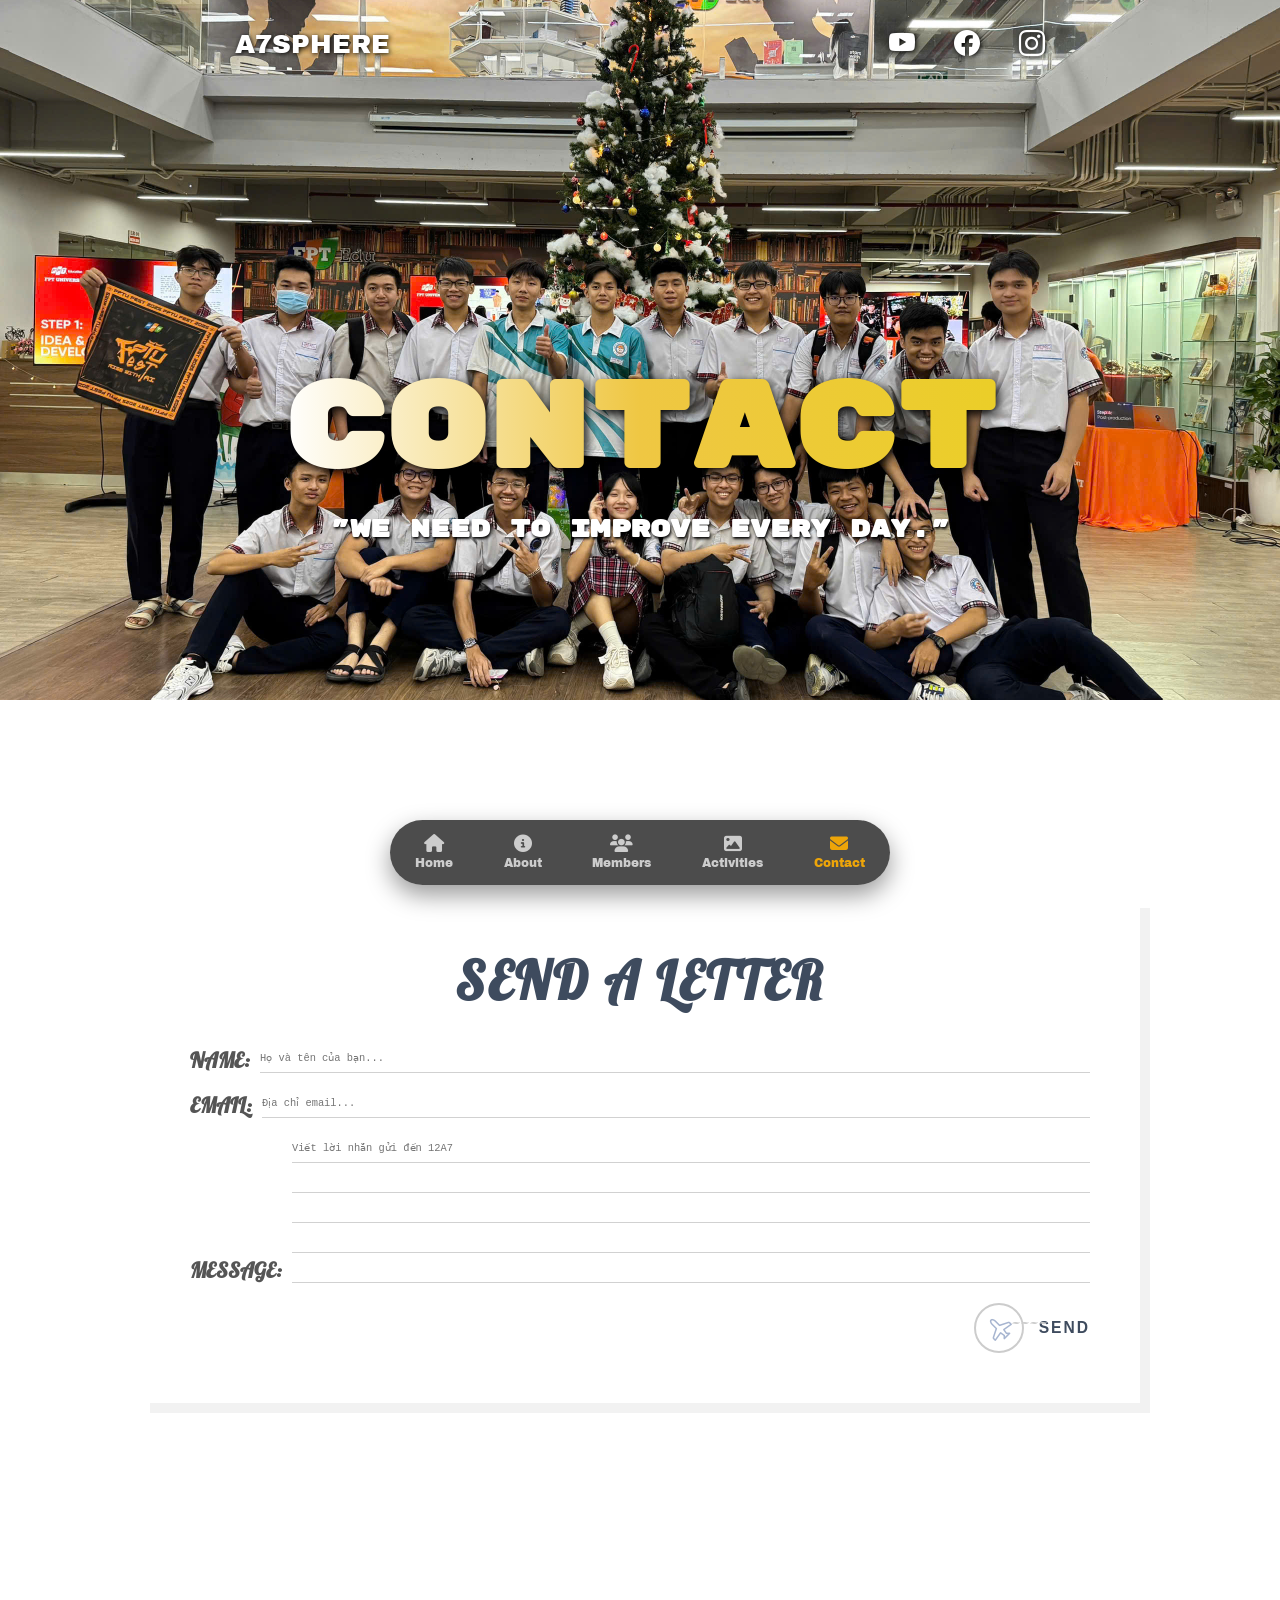
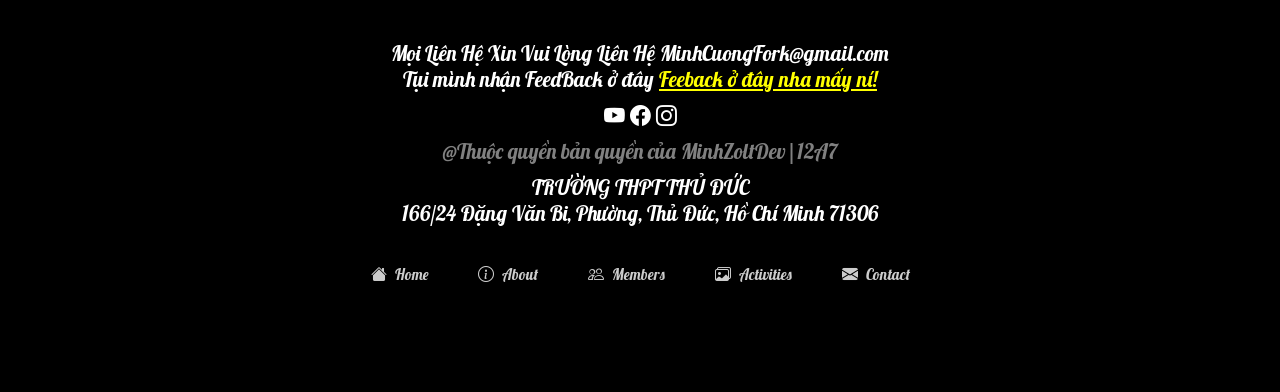
<file: contact.html>
<!DOCTYPE html>
<html lang="en">
<head>
    <meta charset="UTF-8">
    <meta name="viewport" content="width=device-width, initial-scale=1.0">
    <link rel="stylesheet" href="assets/css/style4.css">
    <link href="https://fonts.googleapis.com/css2?family=Archivo+Black&family=Momo+Trust+Display&family=Rubik+Mono+One&display=swap" rel="stylesheet">
    <link rel="stylesheet" href="https://cdn.jsdelivr.net/npm/bootstrap-icons@1.13.1/font/bootstrap-icons.min.css">
    <link href="https://fonts.googleapis.com/css?family=Dancing+Script|Itim|Lobster|Montserrat:500|Noto+Serif|Nunito|Patrick+Hand|Roboto+Mono:100,100i,300,300i,400,400i,500,500i,700,700i|Roboto+Slab|Saira" rel="stylesheet">
    <title>Activities</title>
    <link rel="stylesheet" href="assets/css/responsive.css">
</head>
<body>
    <main>
 <section id="hero" class="hero">
            <div id="nav">
                <div class="logo"><a href="index.html">A7SPHERE</a></div>
                <div class="subnav">
                    <a href="https://www.instagram.com/a7_tdh/"><i class="bi bi-youtube"></i></a>
                    <a href="https://www.instagram.com/a7_tdh/"><i class="bi bi-facebook"></i></a>
                    <a href="https://www.instagram.com/a7_tdh/"><i class="bi bi-instagram"></i></a>
                </div>
            </div>
            <div class="banner-text">
                <a href="">
                <h1>
                    <span class="gradient">Contact</span>
                    <span class="sub-text">"We need to improve every day."</span>
                </h1>
                </a>
            </div>
                        <nav class="bottom-nav">
                <a href="index.html" class="nav-item">
                <i class="fas fa-home"></i>
                <span>Home</span>
                </a>

                <a href="gioithieu.html" class="nav-item">
                <i class="fas fa-info-circle"></i>
                <span>About</span>
                </a>

                <a href="thanhvien.html" class="nav-item">
                <i class="fas fa-users"></i>
                <span>Members</span>
                </a>

                <a href="hoatdong.html" class="nav-item">
                <i class="fas fa-image"></i>
                <span>Activities</span>
                </a>

                <a href="contact.html" class="nav-item active">
                <i class="fas fa-envelope"></i>
                <span>Contact</span>
                </a>
            </nav>
                        <link rel="stylesheet" href="https://cdnjs.cloudflare.com/ajax/libs/font-awesome/6.5.0/css/all.min.css">
        </section>
<section class="letter-container">
    <div class="letter-paper">
        <h2 class="title">SEND A LETTER</h2>
        
        <form id="contact-form">
            <div class="input-group">
                <label for="name">NAME:</label>
                <input type="text" id="name" name="name" placeholder="Họ và tên của bạn...">
            </div>

            <div class="input-group">
                <label for="email">EMAIL:</label>
                <input type="email" id="email" name="email" placeholder="Địa chỉ email...">
            </div>

            <div class="input-group message-group">
                <label for="message">MESSAGE:</label>
                <textarea id="message" name="message" rows="5" placeholder="Viết lời nhắn gửi đến 12A7"></textarea>
            </div>

            <div class="footer-form">
                <div class="stamp-container">
                    <div class="stamp-icon">
                        <i class="bi bi-airplane"></i>
                    </div>
                </div>
                <button type="submit" class="send-btn">SEND</button>
            </div>
        </form>
    </div>
</section>
            <footer style="background: black;">
                <div class="contact-inf">
                    Mọi Liên Hệ Xin Vui Lòng Liên Hệ MinhCuongFork@gmail.com
                    <div class="contact-form">
                        <span>Tụi mình nhận FeedBack ở đây</span>
                        <a href="https://docs.google.com/forms/d/e/1FAIpQLScVbdBPneQRo5PX0kH_WxjPOwbrCpSv8dpDXS-m_RRCPPC_uA/viewform?usp=publish-editor">Feeback ở đây nha mấy ní!</a>
                    </div>
                </div>
                <div class="social-icons">
                   <a href="https://www.instagram.com/a7_tdh/"><i class="bi bi-youtube"></i></a>
                    <a href="https://www.instagram.com/a7_tdh/"><i class="bi bi-facebook"></i></a>
                    <a href="https://www.instagram.com/a7_tdh/"><i class="bi bi-instagram"></i></a>
                </div>
                <div class="copyright">@Thuộc quyền bản quyền của MinhZoltDev|12A7</div>
                TRƯỜNG THPT THỦ ĐỨC <br>
    166/24 Đặng Văn Bi, Phường, Thủ Đức, Hồ Chí Minh 71306
<script src="assets/java/script.js"></script>

<div class="footer-nav">
<a href="index.html"><i class="bi bi-house-fill"></i> Home</a>
<a href="gioithieu.html"><i class="bi bi-info-circle"></i> About</a>
<a href="thanhvien.html"><i class="bi bi-people"></i> Members</a>
<a href="hoatdong.html"><i class="bi bi-images"></i> Activities</a>
<a href="contact.html"><i class="bi bi-envelope-fill"></i> Contact</a>
</div>
            </footer>
    </main>
</body>
</html>
</file>
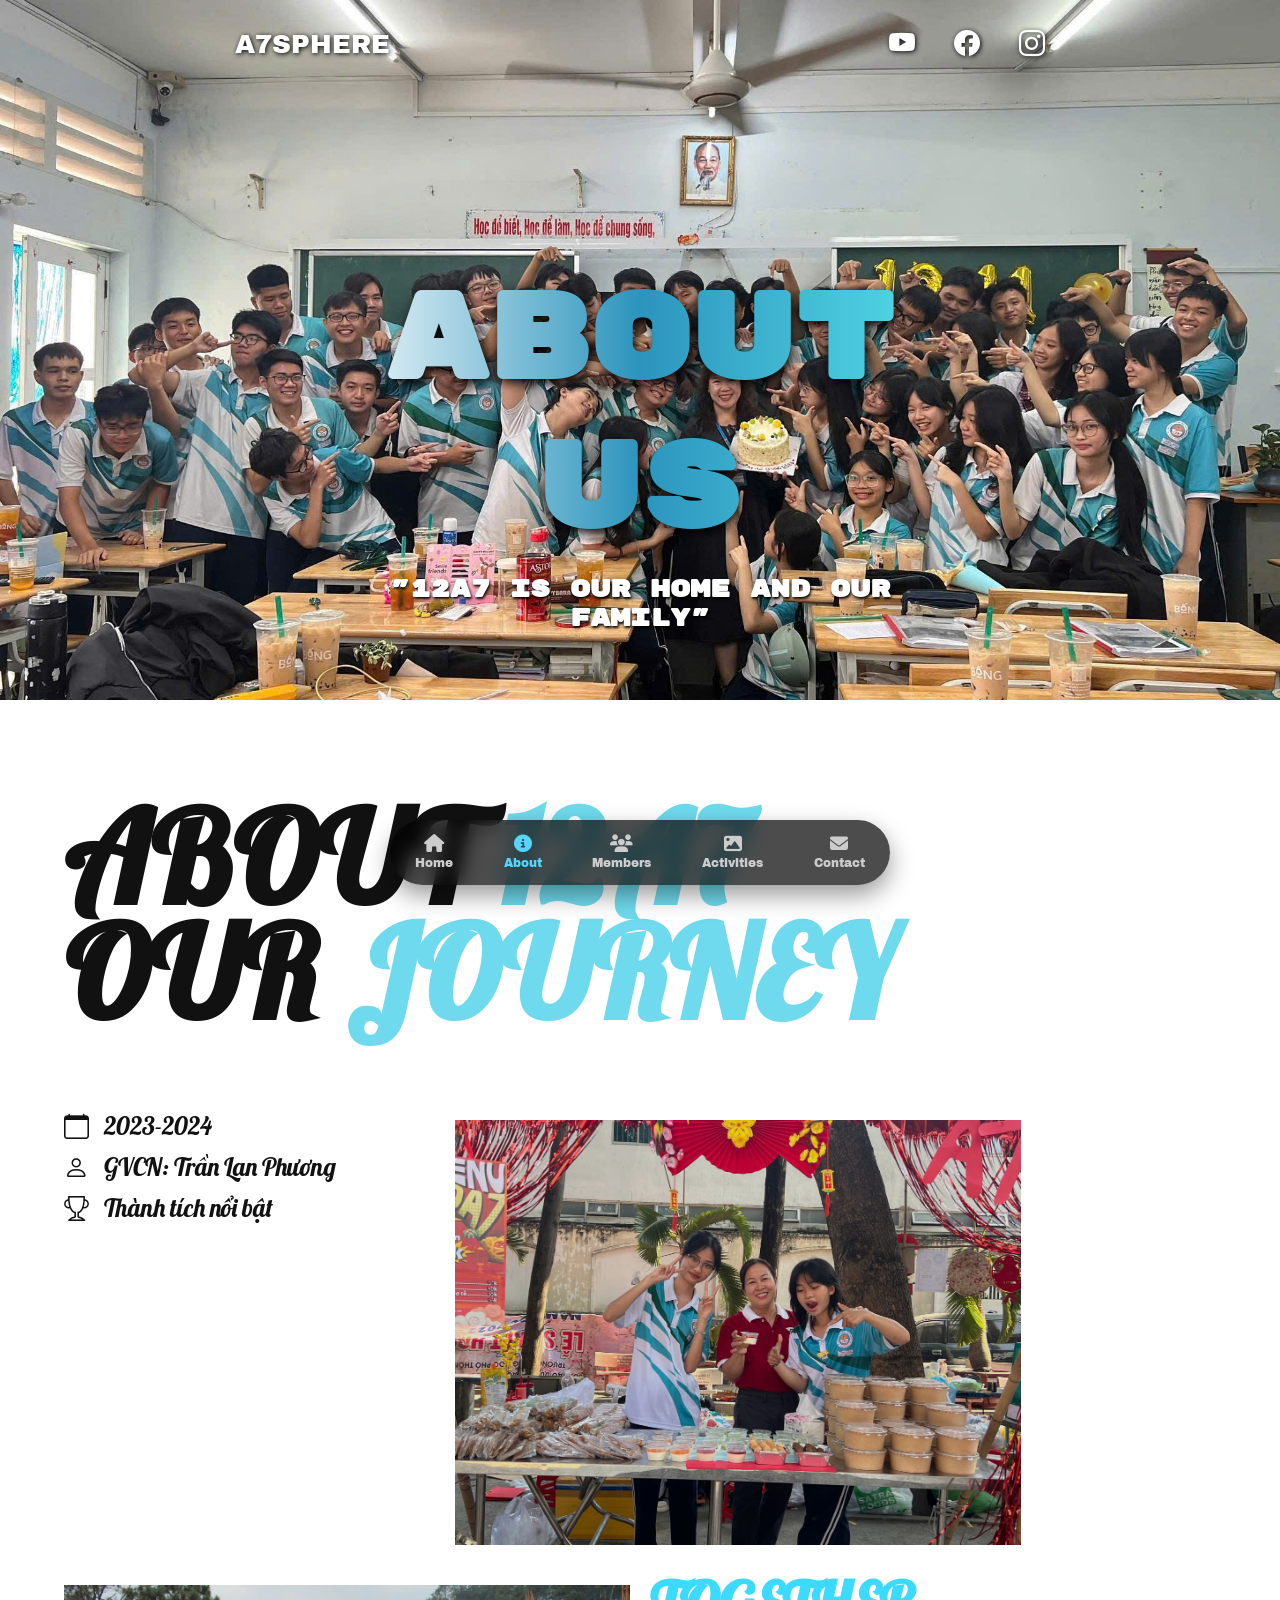
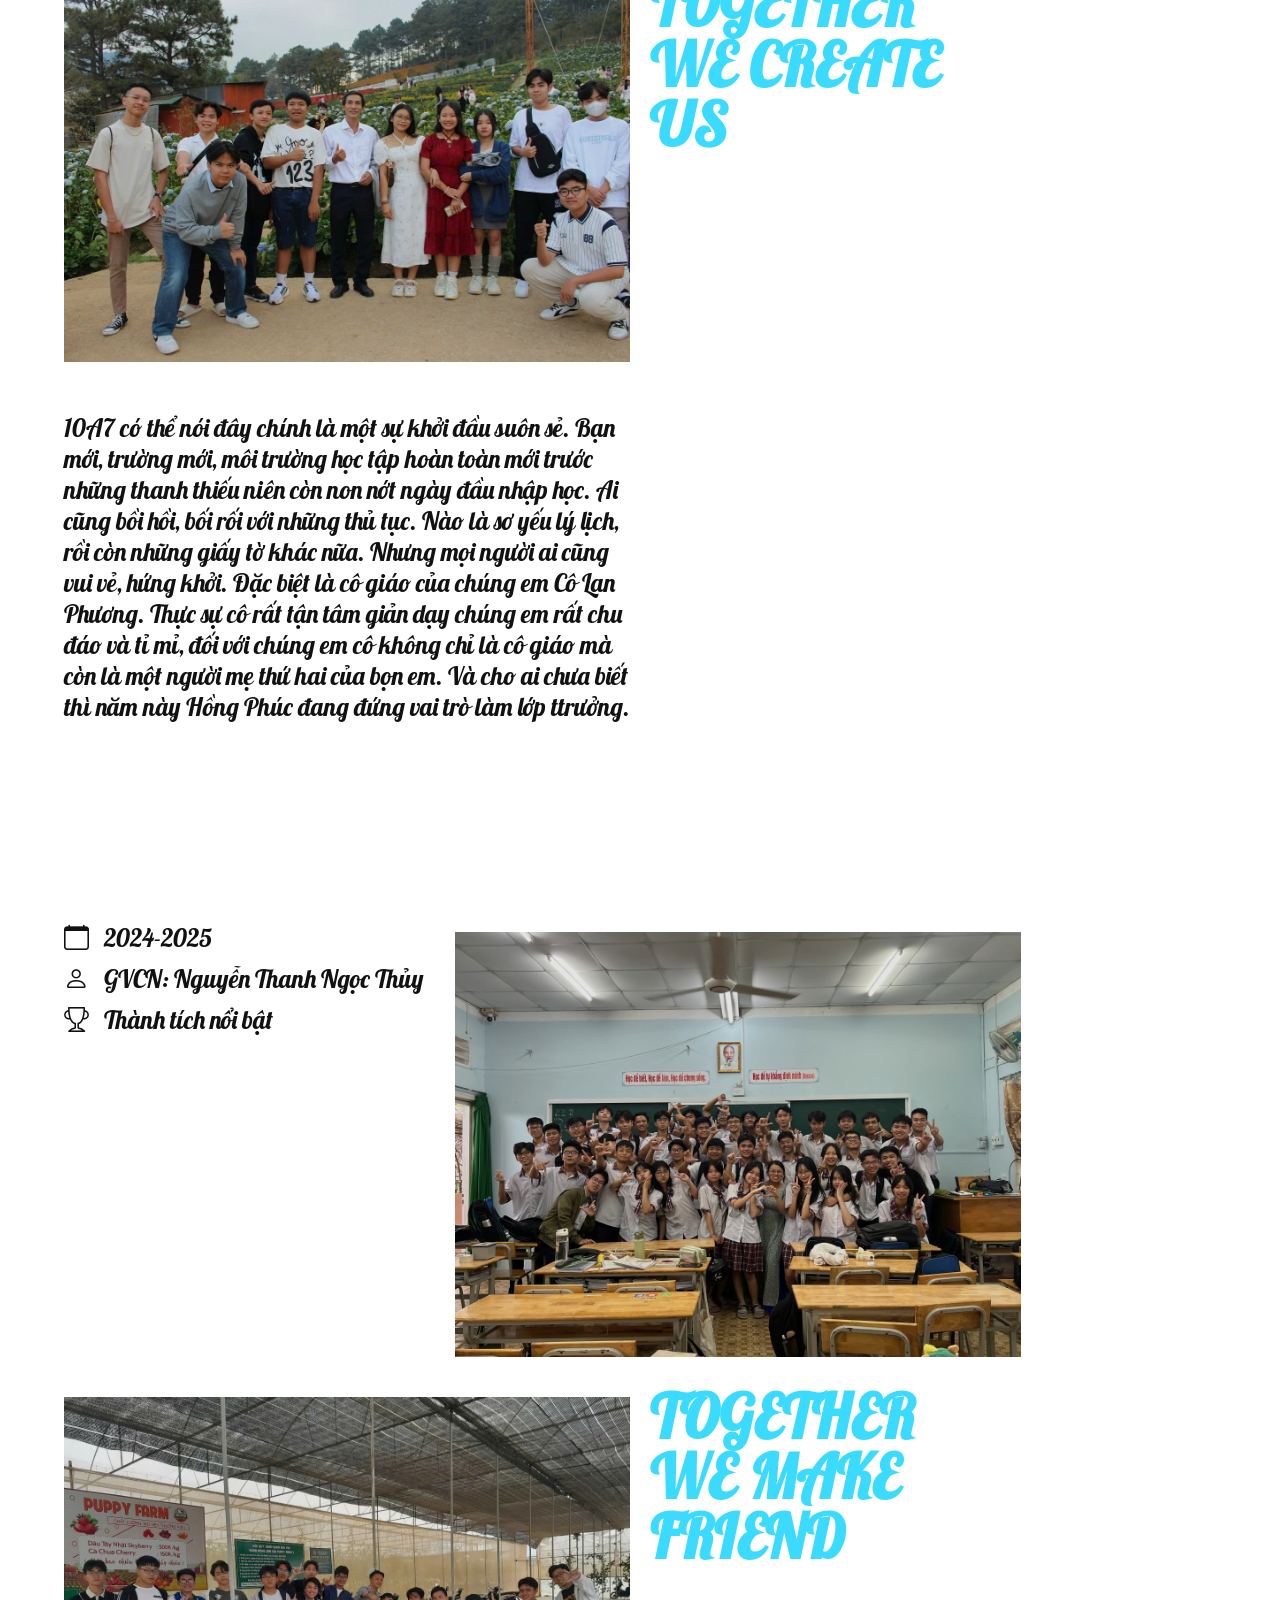
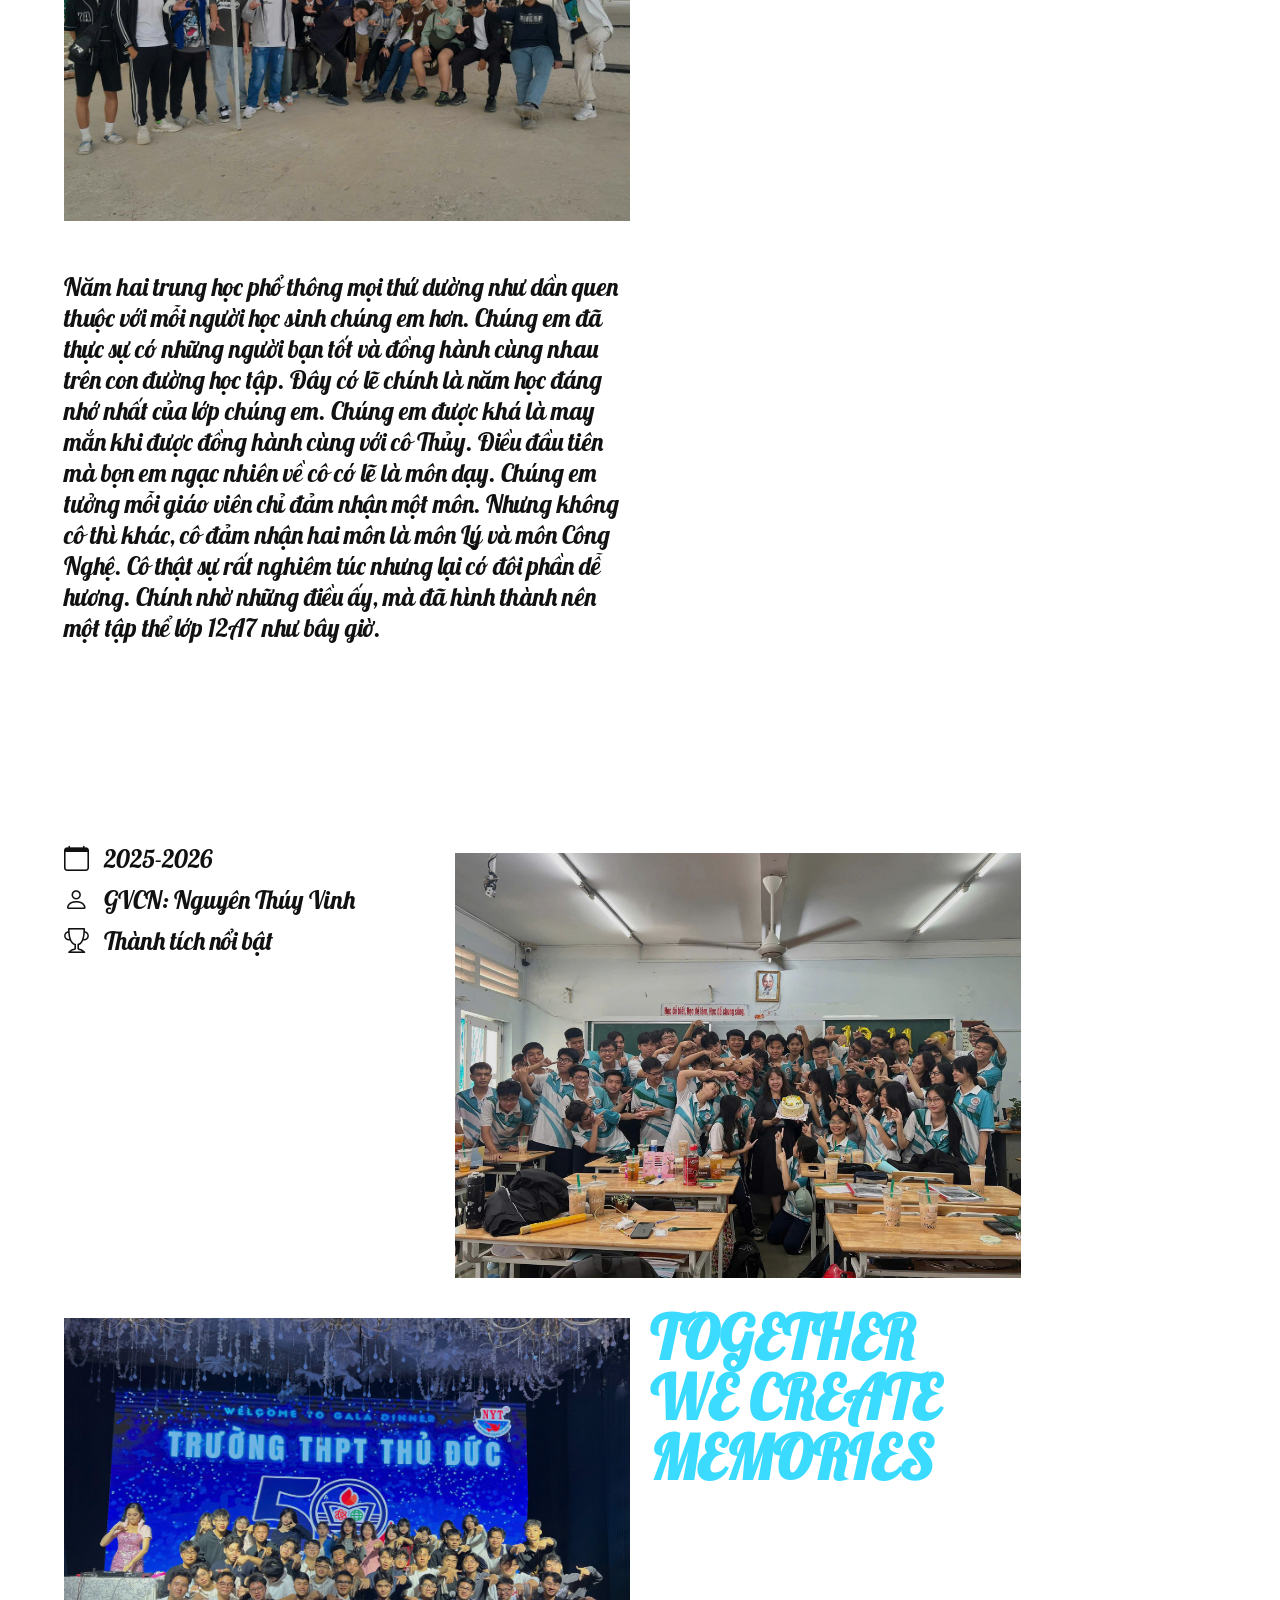
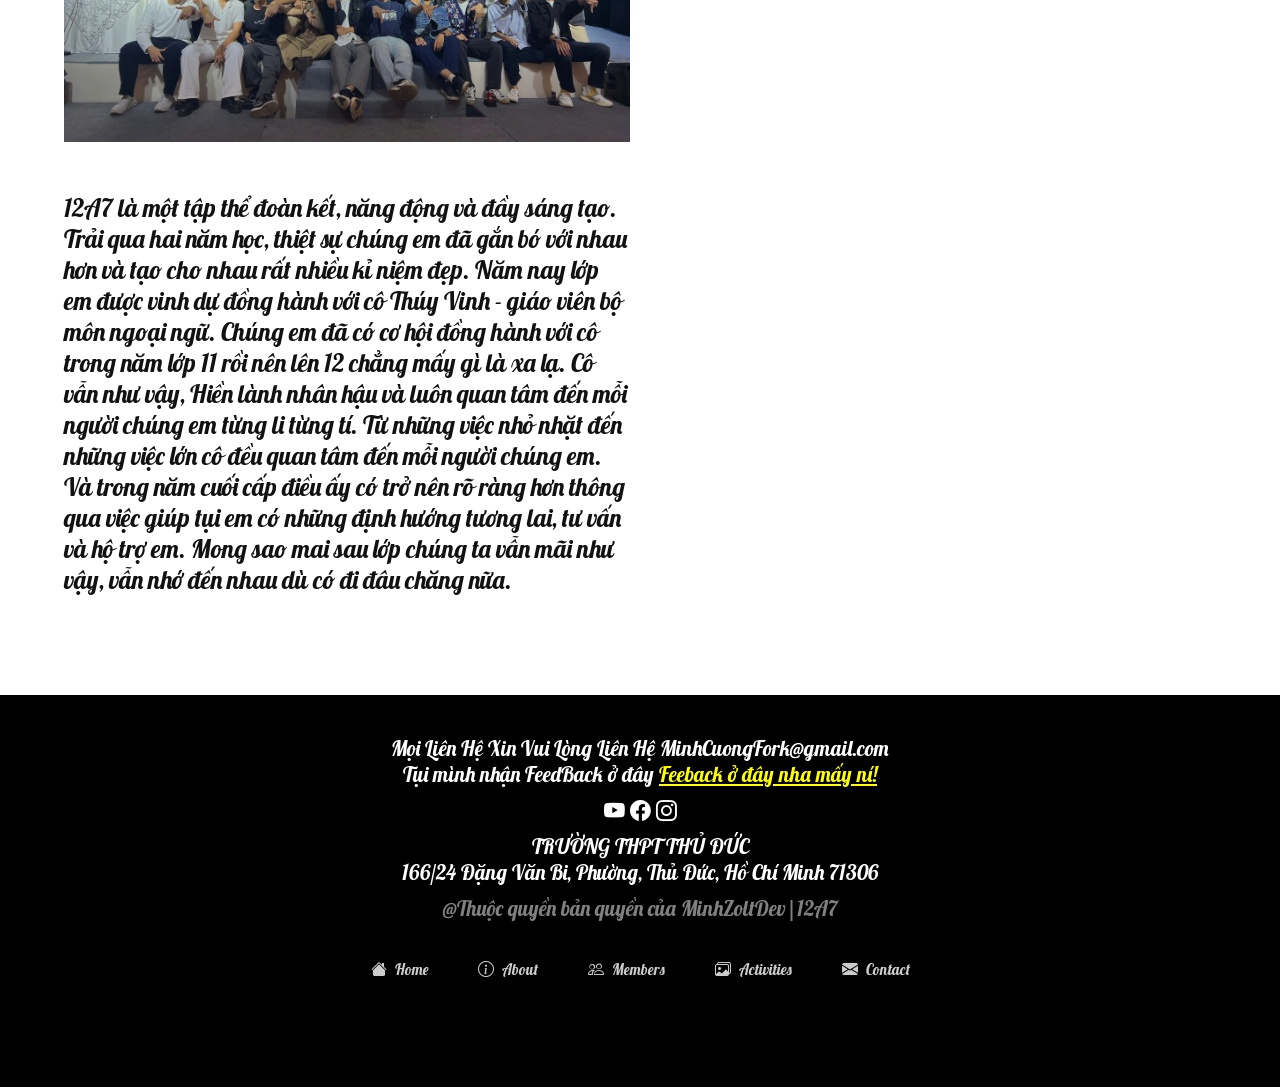
<file: gioithieu.html>
<!DOCTYPE html>
<html lang="en">
<head>
    <meta charset="UTF-8">
    <meta name="viewport" content="width=device-width, initial-scale=1.0">
    <link rel="stylesheet" href="assets/css/style2.css">
    <link href="https://fonts.googleapis.com/css2?family=Archivo+Black&family=Momo+Trust+Display&family=Rubik+Mono+One&display=swap" rel="stylesheet">
    <link rel="stylesheet" href="https://cdn.jsdelivr.net/npm/bootstrap-icons@1.13.1/font/bootstrap-icons.min.css">
    <link href="https://cdn.jsdelivr.net/npm/bootstrap-icons@1.11.3/font/bootstrap-icons.css" rel="stylesheet">
  <link href="https://fonts.googleapis.com/css?family=Dancing+Script|Itim|Lobster|Montserrat:500|Noto+Serif|Nunito|Patrick+Hand|Roboto+Mono:100,100i,300,300i,400,400i,500,500i,700,700i|Roboto+Slab|Saira" rel="stylesheet">
    <script src="assets/java/script.js"></script>
    <link rel="stylesheet" href="assets/css/responsive.css">
    <title>About</title>
</head>
<body>
    <main>
 <section id="hero" class="hero">
            <div id="nav">
                <div class="logo"><a href="index.html">A7SPHERE</a></div>
                <div class="subnav">
                    <a href="https://www.instagram.com/a7_tdh/"><i class="bi bi-youtube"></i></a>
                    <a href="https://www.instagram.com/a7_tdh/"><i class="bi bi-facebook"></i></a>
                    <a href="https://www.instagram.com/a7_tdh/"><i class="bi bi-instagram"></i></a>
                </div>
            </div>
            <div class="banner-text">
                <a href="">
                <h1>
                    <span class="gradient">ABOUT US</span>
                    <span class="sub-text">"12A7 IS OUR HOME AND OUR FAMILY"</span>
                </h1>
                </a>
            </div>
            <nav class="bottom-nav">
                <a href="index.html" class="nav-item">
                <i class="fas fa-home"></i>
                <span>Home</span>
                </a>

                <a href="gioithieu.html" class="nav-item active">
                <i class="fas fa-info-circle"></i>
                <span>About</span>
                </a>

                <a href="thanhvien.html" class="nav-item">
                <i class="fas fa-users"></i>
                <span>Members</span>
                </a>

                <a href="hoatdong.html" class="nav-item">
                <i class="fas fa-image"></i>
                <span>Activities</span>
                </a>

                <a href="contact.html" class="nav-item">
                <i class="fas fa-envelope"></i>
                <span>Contact</span>
                </a>
            </nav>
                        <link rel="stylesheet" href="https://cdnjs.cloudflare.com/ajax/libs/font-awesome/6.5.0/css/all.min.css">
        </section>
<section class="about-pro">

  <!-- BIG TITLE -->
  <h1 class="big-title">
    ABOUT <span>12A7</span><br>
    OUR <span>JOURNEY</span>
  </h1>

  <!-- GRID CHAOS -->
  <div class="about-grid">

    <!-- TEXT BLOCK -->
    <div class="about-info">
      <p><i class="bi bi-calendar"></i> 2023-2024</p>
      <p><i class="bi bi-person"></i> GVCN: Trần Lan Phương</p>
      <p><i class="bi bi-trophy"></i> Thành tích nổi bật</p>
    </div>

    <!-- IMAGE -->
    <div class="img-box img1">
      <img src="assets/media/10A7.jpg" alt="">
    </div>

    <div class="img-box img2">
      <img src="assets/media/10A7 2.jpg">
    </div>

    <!-- BIG TEXT -->
    <div class="big-text">
      TOGETHER<br>
      WE CREATE<br>
      US
    </div>

    <!-- DESCRIPTION -->
    <div class="about-desc">
      <p>
                10A7 có thể nói đây chính là một sự khởi đầu suôn sẻ. Bạn mới, trường mới, môi trường học tập hoàn toàn mới
        trước những thanh thiếu niên còn non nớt ngày đầu nhập học. Ai cũng bồi hồi, bối rối với những thủ tục. 
        Nào là sơ yếu lý lịch, rồi còn những giấy tờ khác nữa. Nhưng mọi người ai cũng vui vẻ, hứng khởi. Đặc biệt là cô giáo của chúng em
        Cô Lan Phương. Thực sự cô rất tận tâm giản dạy chúng em rất chu đáo và tỉ mỉ, đối với chúng em cô không chỉ là cô giáo mà còn là một
        người mẹ thứ hai của bọn em. Và cho ai chưa biết thì năm này Hồng Phúc đang đứng vai trò làm lớp ttrưởng.
      </p>
    </div>

  </div>
</section>
<section class="about-pro">

  <!-- BIG TITLE -->

  <!-- GRID CHAOS -->
  <div class="about-grid">

    <!-- TEXT BLOCK -->
    <div class="about-info">
      <p><i class="bi bi-calendar"></i> 2024-2025</p>
      <p><i class="bi bi-person"></i> GVCN: Nguyễn Thanh Ngọc Thủy</p>
      <p><i class="bi bi-trophy"></i> Thành tích nổi bật</p>
    </div>

    <!-- IMAGE -->
    <div class="img-box img1">
      <img src="assets/media/11A7.jpg" alt="">
    </div>

    <div class="img-box img2">
      <img src="assets/media/a7anh.jpg">
    </div>

    <!-- BIG TEXT -->
    <div class="big-text">
      TOGETHER<br>
      WE MAKE<br>
      FRIEND
    </div>

    <!-- DESCRIPTION -->
    <div class="about-desc">
      <p>
        Năm hai trung học phổ thông mọi thứ dường như dần quen thuộc với mỗi người học sinh chúng em hơn.
        Chúng em đã thực sự có những người bạn tốt và đồng hành cùng nhau trên con đường học tập. Đây có lẽ chính là 
        năm học đáng nhớ nhất của lớp chúng em. Chúng em được khá là may mắn khi được đồng hành cùng với cô Thủy. Điều đầu tiên
        mà bọn em ngạc nhiên về cô có lẽ là môn dạy. Chúng em tưởng mỗi giáo viên chỉ đảm nhận một môn. Nhưng không cô thì khác,
        cô đảm nhận hai môn là môn Lý và môn Công Nghệ. Cô thật sự rất nghiêm túc nhưng lại có đôi phần dễ hương. Chính nhờ những điều ấy,
        mà đã hình thành nên một tập thể lớp 12A7 như bây giờ.
      </p>
    </div>

  </div>
</section>
<section class="about-pro">

  <!-- BIG TITLE -->

  <!-- GRID CHAOS -->
  <div class="about-grid">

    <!-- TEXT BLOCK -->
    <div class="about-info">
      <p><i class="bi bi-calendar"></i> 2025-2026</p>
      <p><i class="bi bi-person"></i> GVCN: Nguyên Thúy Vinh</p>
      <p><i class="bi bi-trophy"></i> Thành tích nổi bật</p>
    </div>

    <!-- IMAGE -->
    <div class="img-box img1">
      <img src="assets/media/Banner 1.jpg" alt="">
    </div>

    <div class="img-box img2">
      <img src="assets/media/banner5.jpg">
    </div>

    <!-- BIG TEXT -->
    <div class="big-text">
      TOGETHER<br>
      WE CREATE<br>
      MEMORIES
    </div>

    <!-- DESCRIPTION -->
    <div class="about-desc">
      <p>
        12A7 là một tập thể đoàn kết, năng động và đầy sáng tạo.
        Trải qua hai năm học, thiệt sự chúng em đã gắn bó với nhau hơn và tạo cho nhau rất nhiều kỉ niệm đẹp.
        Năm nay lớp em được vinh dự đồng hành với cô Thúy Vinh - giáo viên bộ môn ngoại ngữ. Chúng em đã có cơ hội đồng hành với 
        cô trong năm lớp 11 rồi nên lên 12 chẳng mấy gì là xa lạ. Cô vẫn như vậy, Hiền lành nhân hậu và luôn quan tâm đến mỗi người chúng
        em từng li từng tí. Từ những việc nhỏ nhặt đến những việc lớn cô đều quan tâm đến mỗi người chúng em.
        Và trong năm cuối cấp điều ấy có trở nên rõ ràng hơn thông qua việc giúp tụi em có những định hướng tương lai, tư vấn và hộ trợ em.
        Mong sao mai sau lớp chúng ta vẫn mãi như vậy, vẫn nhớ đến nhau dù có đi đâu chăng nữa.
      </p>
    </div>

  </div>
</section>
            <footer style="background: black;">
                <div class="contact-inf">
                    Mọi Liên Hệ Xin Vui Lòng Liên Hệ MinhCuongFork@gmail.com
                    <div class="contact-form">
                        <span>Tụi mình nhận FeedBack ở đây</span>
                        <a href="https://docs.google.com/forms/d/e/1FAIpQLScVbdBPneQRo5PX0kH_WxjPOwbrCpSv8dpDXS-m_RRCPPC_uA/viewform?usp=publish-editor">Feeback ở đây nha mấy ní!</a>
                    </div>
                </div>
                <div class="social-icons">
                   <a href="https://www.instagram.com/a7_tdh/"><i class="bi bi-youtube"></i></a>
                    <a href="https://www.instagram.com/a7_tdh/"><i class="bi bi-facebook"></i></a>
                    <a href="https://www.instagram.com/a7_tdh/"><i class="bi bi-instagram"></i></a>
                </div>
                                TRƯỜNG THPT THỦ ĐỨC <br>
                166/24 Đặng Văn Bi, Phường, Thủ Đức, Hồ Chí Minh 71306
                <div class="copyright">@Thuộc quyền bản quyền của MinhZoltDev|12A7</div>

<div class="footer-nav">
  <a href="index.html"><i class="bi bi-house-fill"></i> Home</a>
  <a href="gioithieu.html"><i class="bi bi-info-circle"></i> About</a>
  <a href="thanhvien.html"><i class="bi bi-people"></i> Members</a>
  <a href="hoatdong.html"><i class="bi bi-images"></i> Activities</a>
  <a href="contact.html"><i class="bi bi-envelope-fill"></i> Contact</a>
</div>
            </footer>
    </main>
</body>
</html>
</file>
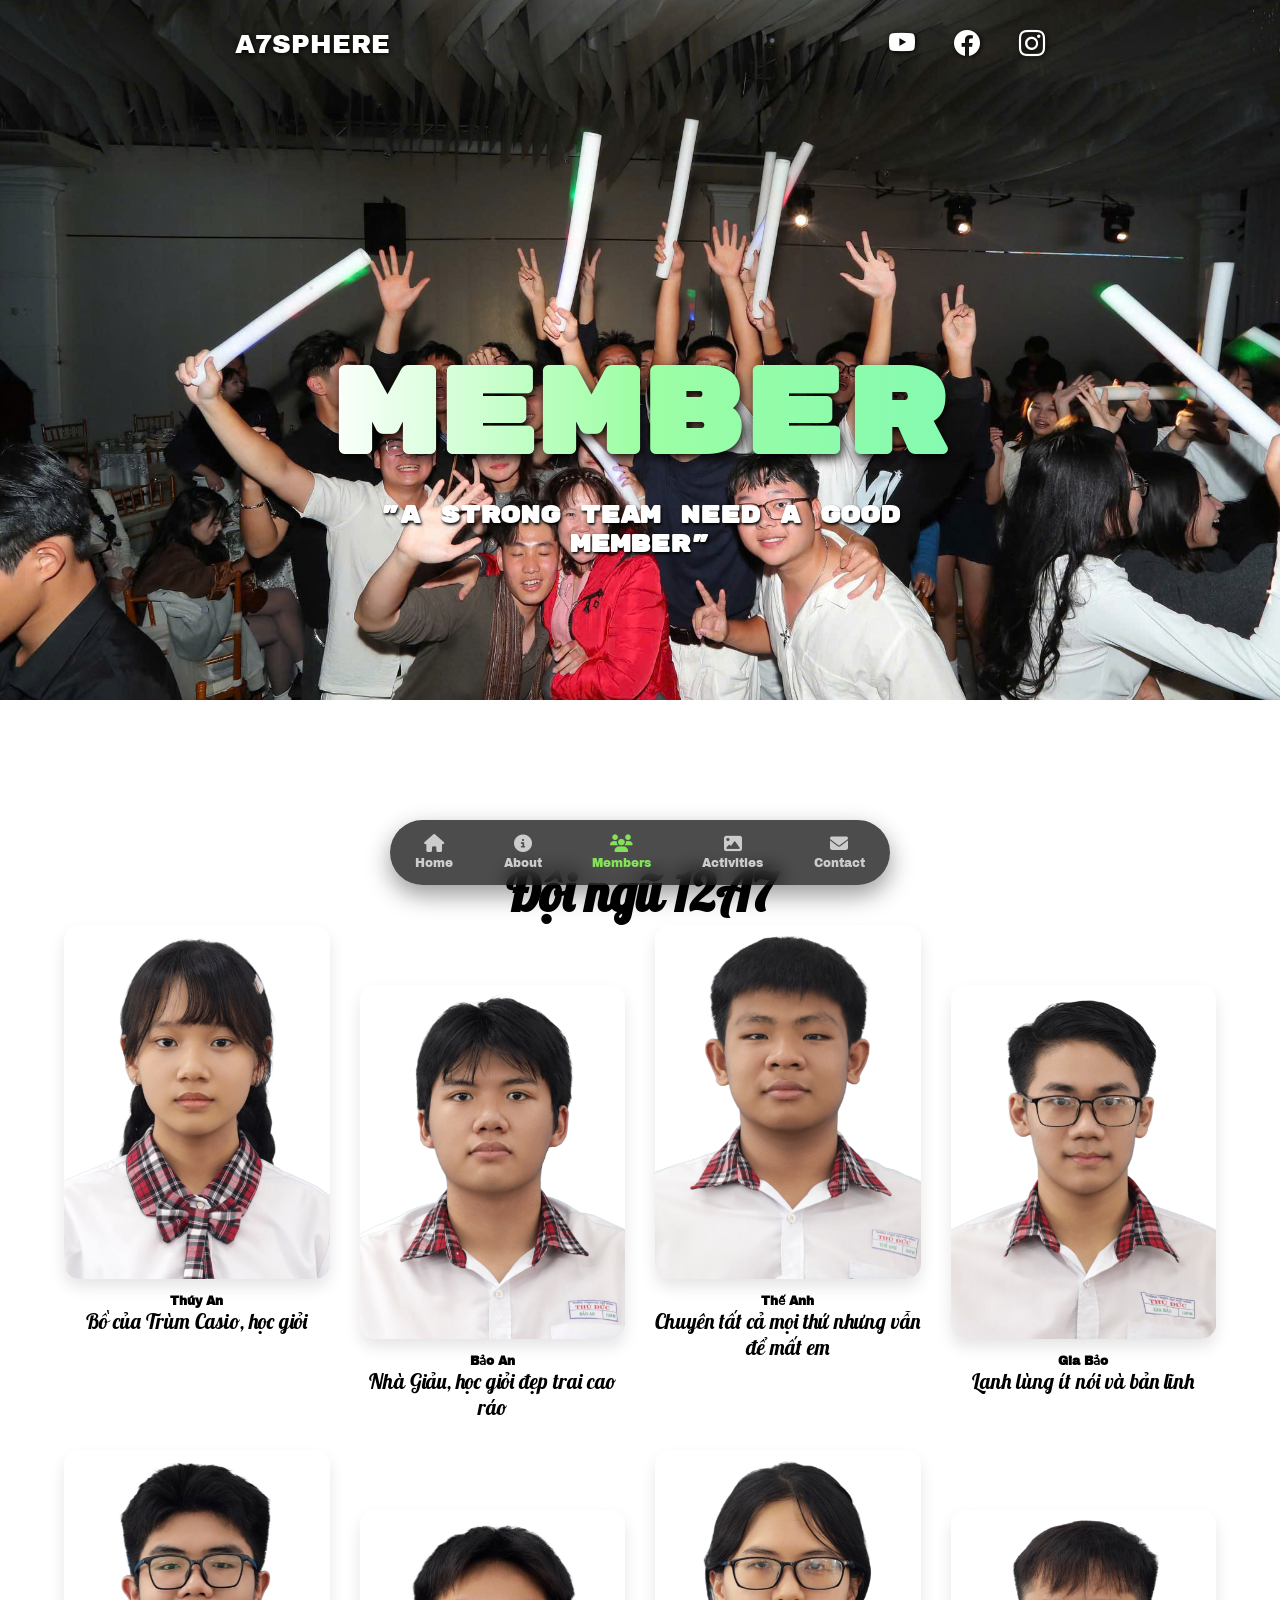
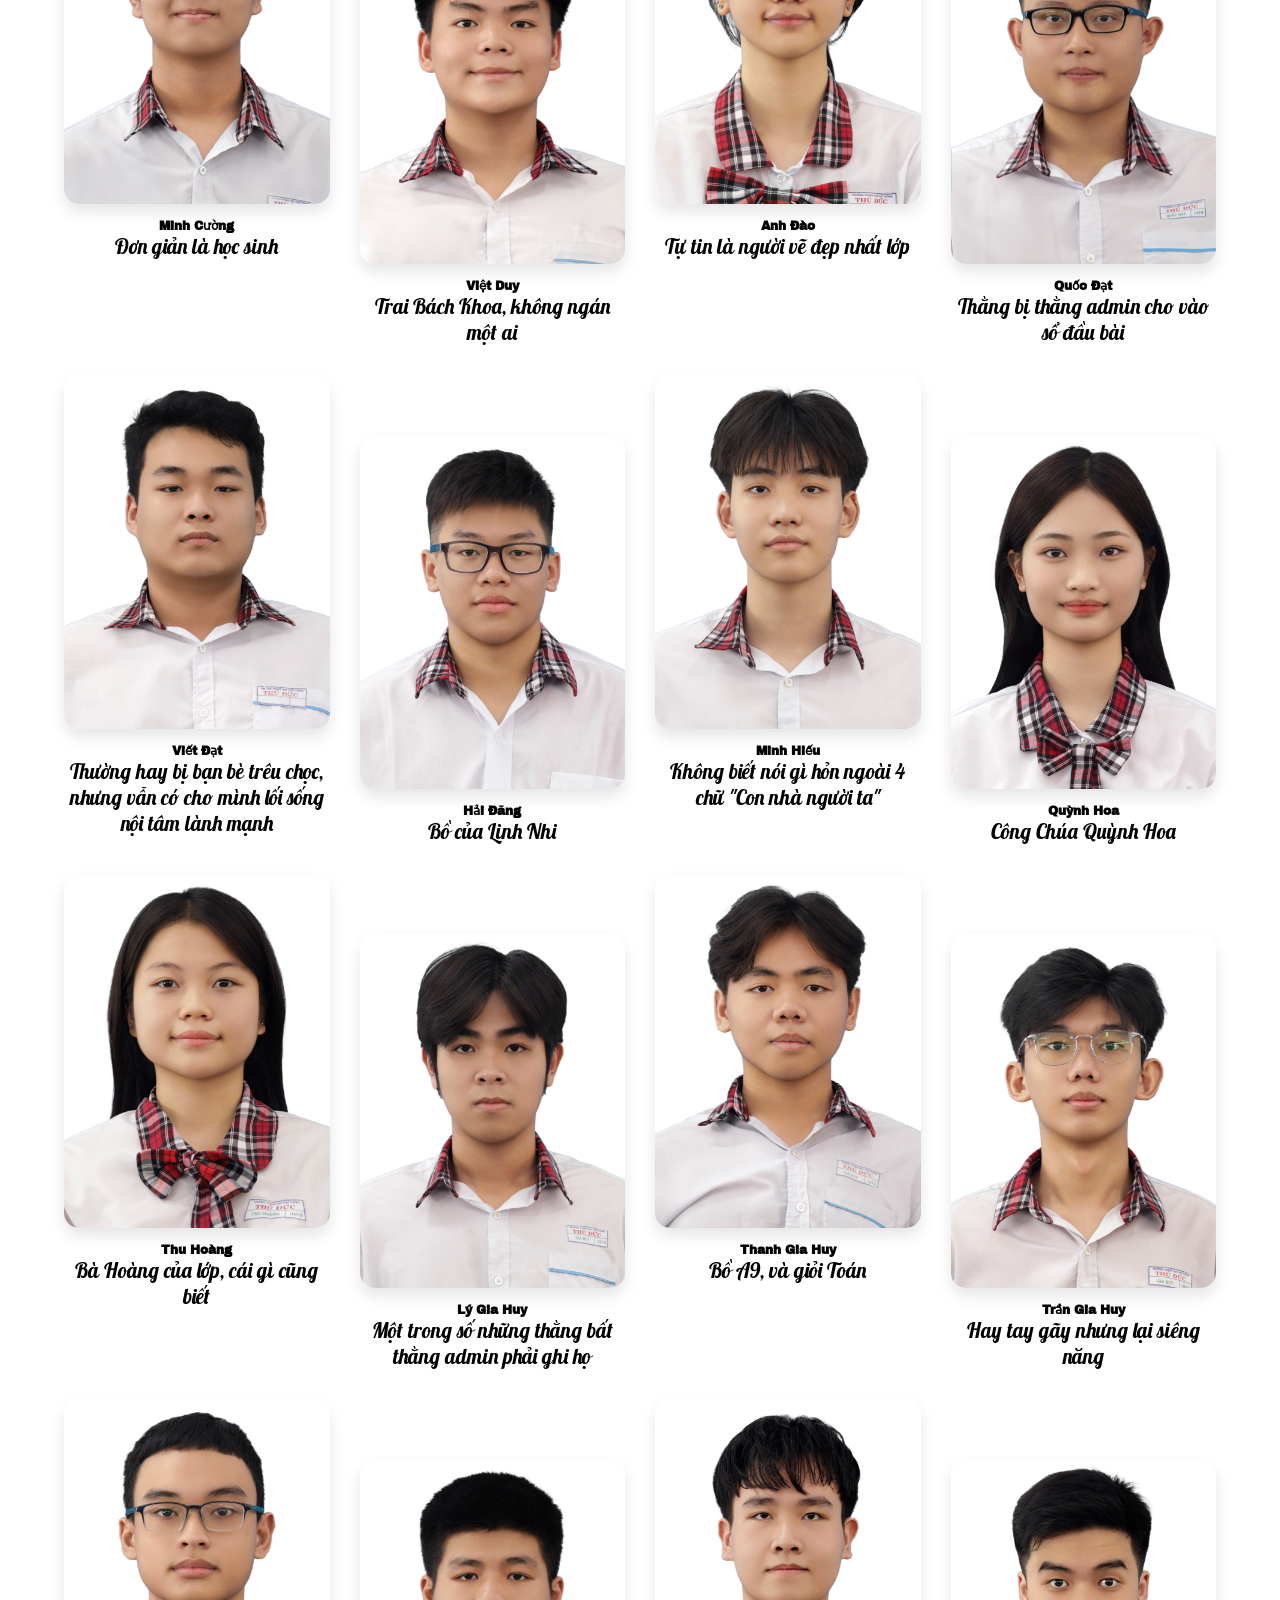
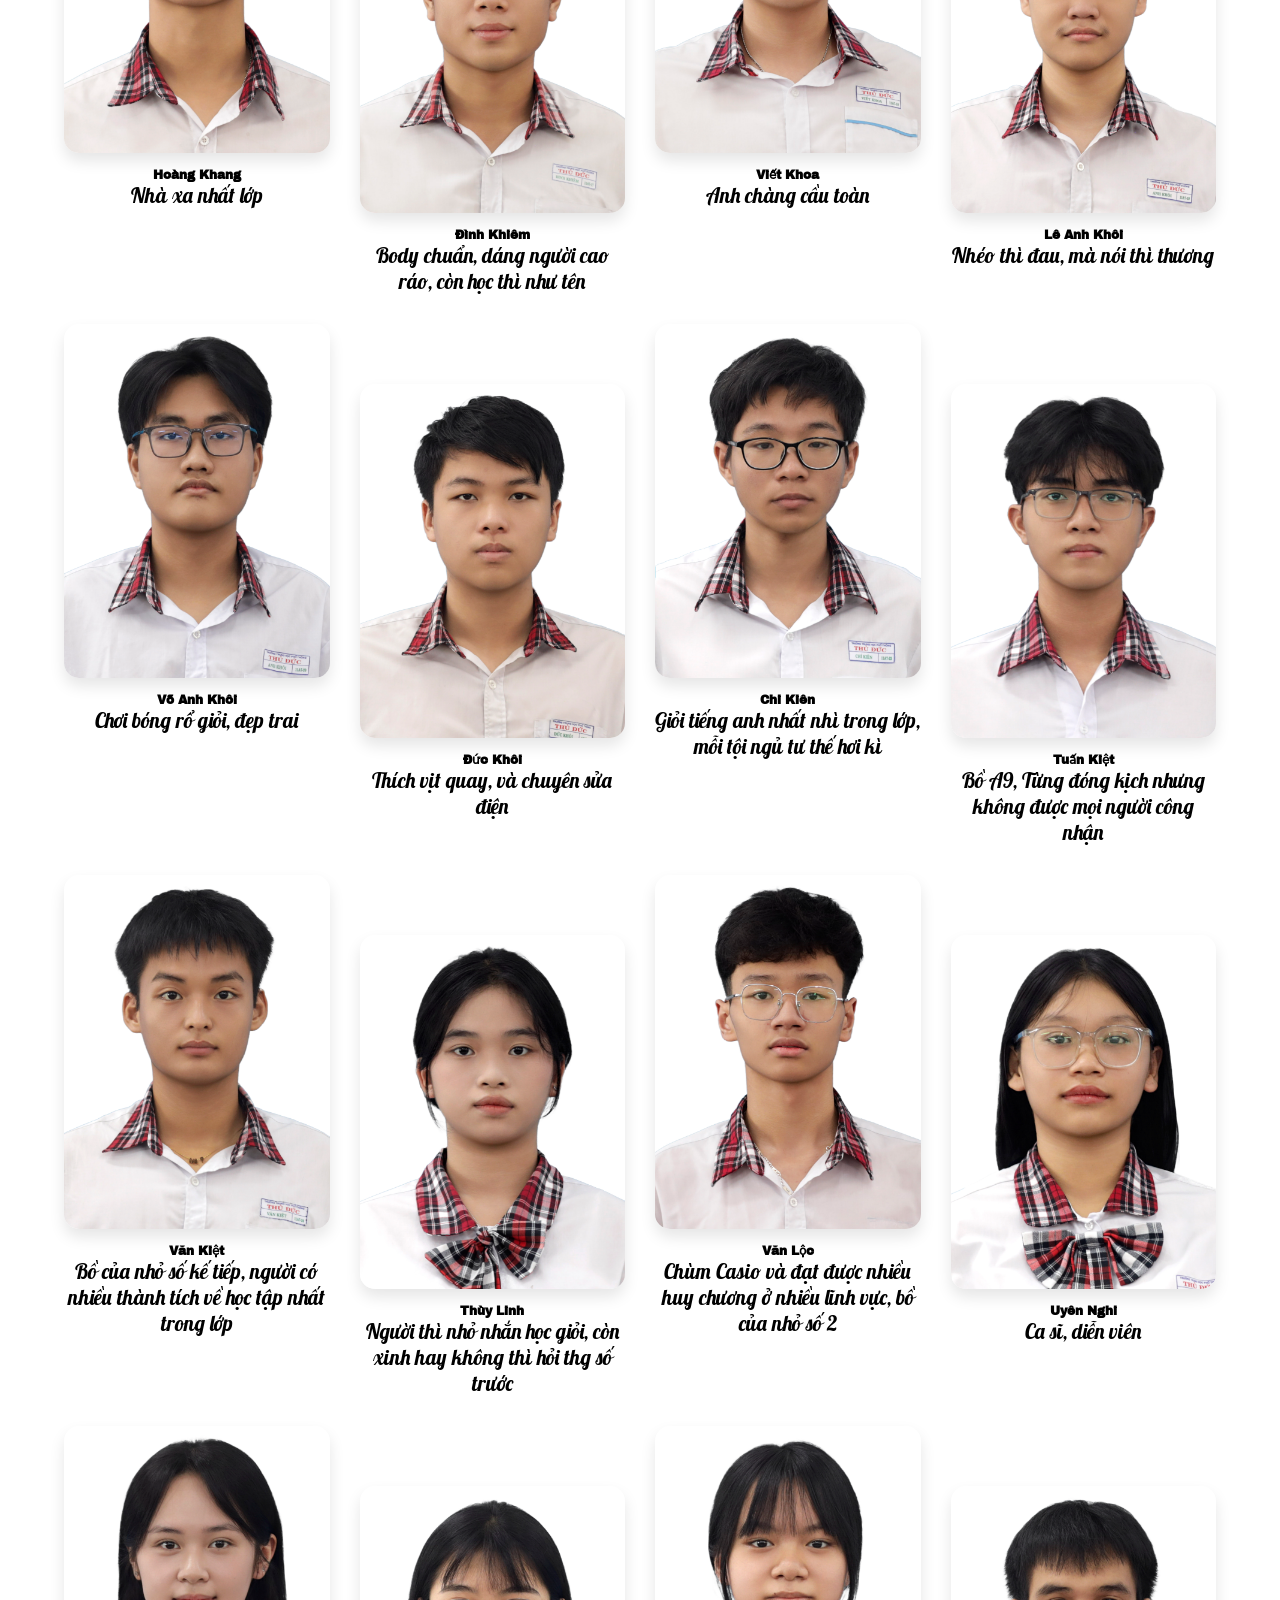
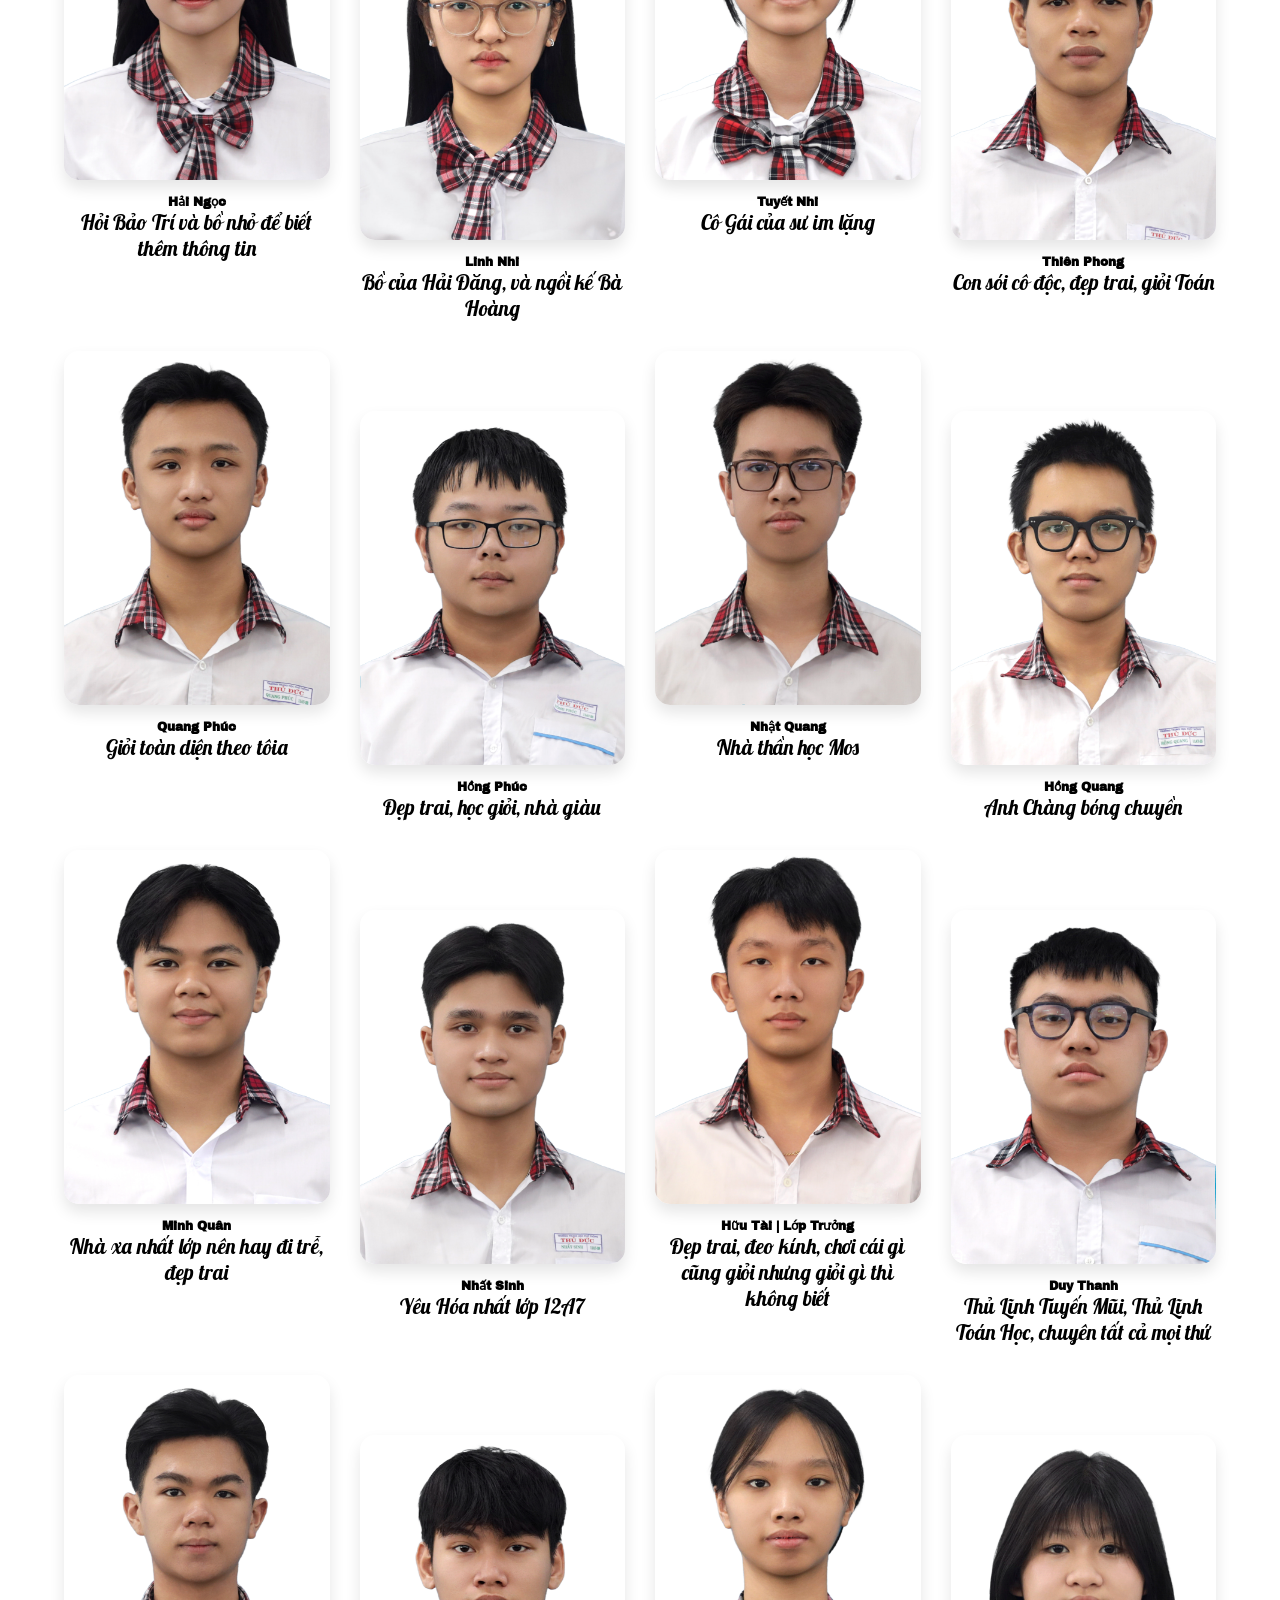
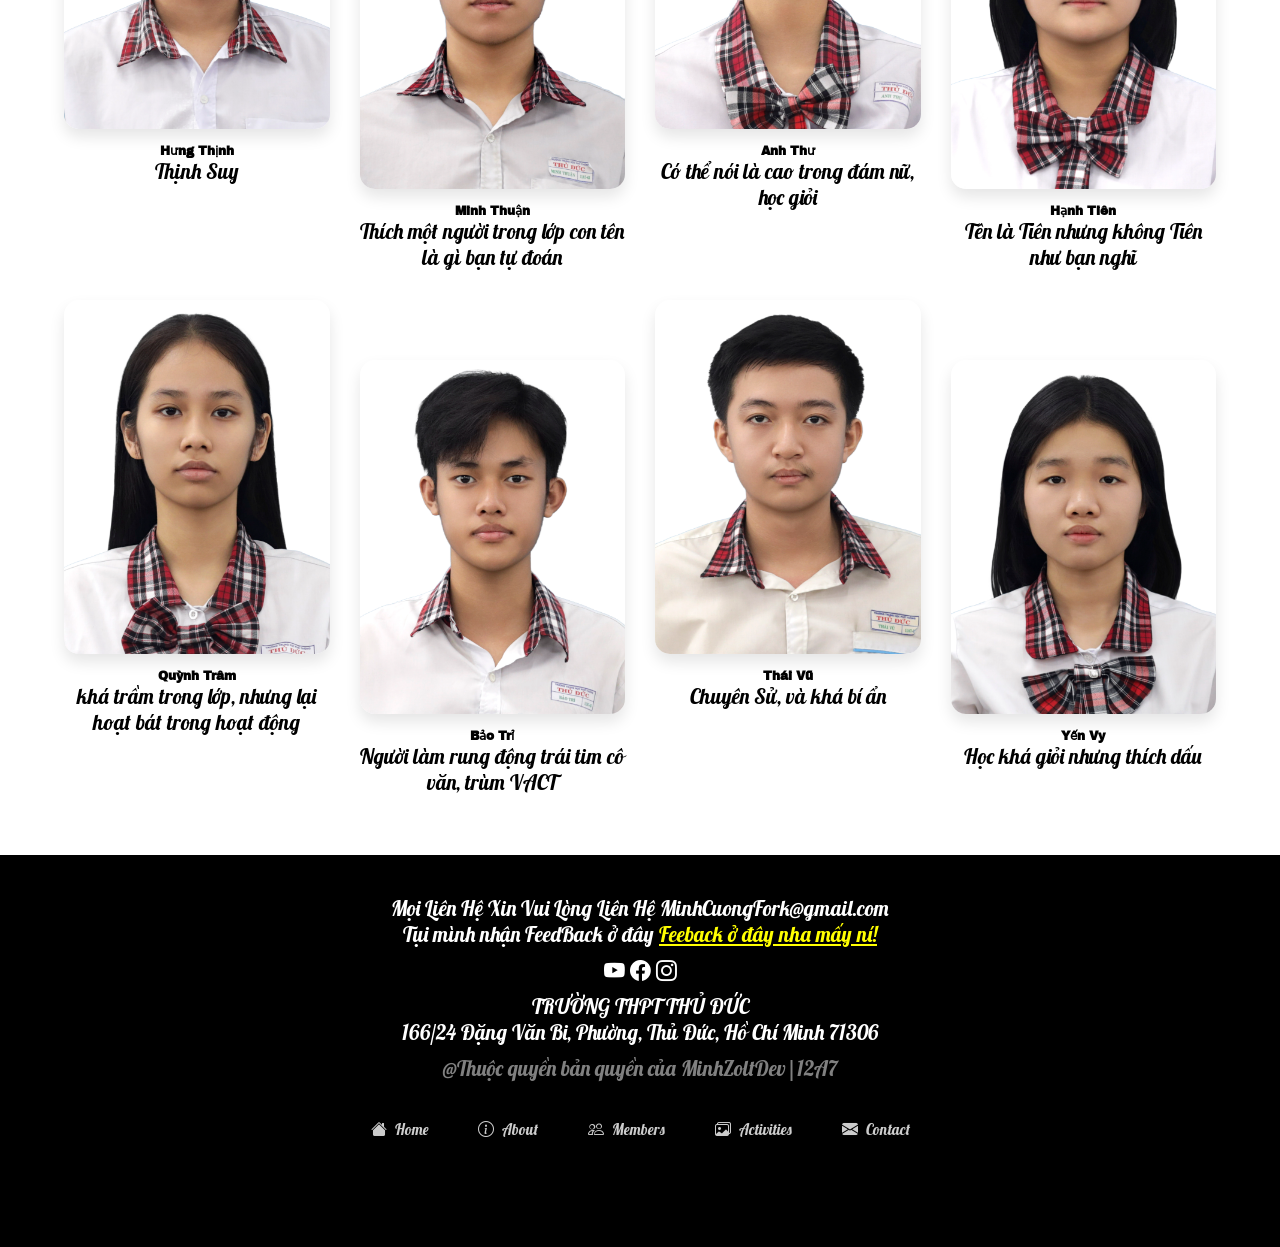
<file: thanhvien.html>
<!DOCTYPE html>
<html lang="en">
<head>
    <meta charset="UTF-8">
    <meta name="viewport" content="width=device-width, initial-scale=1.0">
    <link rel="stylesheet" href="assets/css/style3.css">
    <link href="https://fonts.googleapis.com/css2?family=Archivo+Black&family=Momo+Trust+Display&family=Rubik+Mono+One&display=swap" rel="stylesheet">
    <link rel="stylesheet" href="https://cdn.jsdelivr.net/npm/bootstrap-icons@1.13.1/font/bootstrap-icons.min.css">
    <link href="https://fonts.googleapis.com/css?family=Dancing+Script|Itim|Lobster|Montserrat:500|Noto+Serif|Nunito|Patrick+Hand|Roboto+Mono:100,100i,300,300i,400,400i,500,500i,700,700i|Roboto+Slab|Saira" rel="stylesheet">
    <script src="assets/java/script.js"></script>
    <link rel="stylesheet" href="assets/css/responsive.css">
    <title>Member</title>
</head>
<body>
    <main>
        <section id="hero" class="hero">
            <div id="nav">
                <div class="logo"><a href="index.html">A7SPHERE</a></div>
                <div class="subnav">
                    <a href="https://www.instagram.com/a7_tdh/"><i class="bi bi-youtube"></i></a>
                    <a href="https://www.instagram.com/a7_tdh/"><i class="bi bi-facebook"></i></a>
                    <a href="https://www.instagram.com/a7_tdh/"><i class="bi bi-instagram"></i></a>
                </div>
            </div>
            <div class="banner-text">
                <a href="">
                <h1>
                    <span class="gradient">MEMBER</span>
                    <span class="sub-text">"A STRONG TEAM NEED A GOOD MEMBER"</span>
                </h1>
                </a>
            </div>
            <nav class="bottom-nav">
                <a href="index.html" class="nav-item">
                <i class="fas fa-home"></i>
                <span>Home</span>
                </a>

                <a href="gioithieu.html" class="nav-item">
                <i class="fas fa-info-circle"></i>
                <span>About</span>
                </a>

                <a href="thanhvien.html" class="nav-item active">
                <i class="fas fa-users"></i>
                <span>Members</span>
                </a>

                <a href="hoatdong.html" class="nav-item">
                <i class="fas fa-image"></i>
                <span>Activities</span>
                </a>

                <a href="contact.html" class="nav-item">
                <i class="fas fa-envelope"></i>
                <span>Contact</span>
                </a>
            </nav>
            <link rel="stylesheet" href="https://cdnjs.cloudflare.com/ajax/libs/font-awesome/6.5.0/css/all.min.css">
        </section>
        <section class="member-container">
    <h2 class="section-title">Đội ngũ 12A7</h2>
    
    <div class="member-grid">
        <div class="member-card" onclick="openModal('member1')">
            <div class="member-img-wrapper">
                <img src="assets/media/01. THÚY AN.JPG" alt="Nguyễn Viết Đạt">
            </div>
            <h3>Thúy An</h3>
            <span>Bồ của Trùm Casio, học giỏi</span>
        </div>

        <div class="member-card" onclick="openModal('member2')">
            <div class="member-img-wrapper">
                <img src="assets/media/02. BẢO AN.JPG" alt="Minh Thuận">
            </div>
            <h3>Bảo An</h3>
            <span>Nhà Giảu, học giỏi đẹp trai cao ráo</span>
        </div>

        <div class="member-card" onclick="openModal('member3')">
        <div class="member-img-wrapper"><img src="assets/media/03. THẾ ANH.JPG"></div>
        <h3>Thế Anh</h3>
        <span>Chuyên tất cả mọi thứ nhưng vẫn để mất em</span>
    </div>

    <div class="member-card" onclick="openModal('member4')">
        <div class="member-img-wrapper"><img src="assets/media/04. GIA BẢO.JPG"></div>
        <h3>Gia Bảo</h3>
        <span>Lạnh lùng ít nói và bản lĩnh</span>
    </div>

            <div class="member-card" onclick="openModal('member1')">
            <div class="member-img-wrapper">
                <img src="assets/media/05. MINH CƯỜNG.JPG" alt="Nguyễn Viết Đạt">
            </div>
            <h3>Minh Cường </h3>
            <span>Đơn giản là học sinh</span>
        </div>

        <div class="member-card" onclick="openModal('member2')">
            <div class="member-img-wrapper">
                <img src="assets/media/06. VIỆT DUY.JPG" alt="Minh Thuận">
            </div>
            <h3>Việt Duy</h3>
            <span>Trai Bách Khoa, không ngán một ai</span>
        </div>

        <div class="member-card" onclick="openModal('member3')">
        <div class="member-img-wrapper"><img src="assets/media/07. ANH ĐÀO.JPG"></div>
        <h3>Anh Đào</h3>
        <span>Tự tin là người vẽ đẹp nhất lớp</span>
    </div>

    <div class="member-card" onclick="openModal('member4')">
        <div class="member-img-wrapper"><img src="assets/media/08. QUỐC ĐẠT.JPG"></div>
        <h3>Quốc Đạt</h3>
        <span>Thằng bị thằng admin cho vào sổ đầu bài </span>
    </div>

            <div class="member-card" onclick="openModal('member1')">
            <div class="member-img-wrapper">
                <img src="assets/media/09. VIẾT ĐẠT.JPG" alt="Nguyễn Viết Đạt">
            </div>
            <h3>Viết Đạt</h3>
            <span>Thường hay bị bạn bè trêu chọc, nhưng vẫn có cho mình lối sống nội tâm lành mạnh</span>
        </div>

        <div class="member-card" onclick="openModal('member2')">
            <div class="member-img-wrapper">
                <img src="assets/media/10. HẢI ĐĂNG.JPG" alt="Minh Thuận">
            </div>
            <h3>Hải Đăng</h3>
            <span>Bồ của Linh Nhi</span>
        </div>

        <div class="member-card" onclick="openModal('member3')">
        <div class="member-img-wrapper"><img src="assets/media/11. MINH HIẾU.JPG"></div>
        <h3>Minh Hiếu</h3>
        <span>Không biết nói gì hỏn ngoài 4 chữ "Con nhà người ta"</span>
    </div>

    <div class="member-card" onclick="openModal('member4')">
        <div class="member-img-wrapper"><img src="assets/media/12. QUỲNH HOA.JPG"></div>
        <h3>Quỳnh Hoa</h3>
        <span>Công Chúa Quỳnh Hoa</span>
    </div>

            <div class="member-card" onclick="openModal('member1')">
            <div class="member-img-wrapper">
                <img src="assets/media/13. THU HOÀNG.JPG" alt="Nguyễn Viết Đạt">
            </div>
            <h3>Thu Hoàng</h3>
            <span>Bà Hoàng của lớp, cái gì cũng biết</span>
        </div>

        <div class="member-card" onclick="openModal('member2')">
            <div class="member-img-wrapper">
                <img src="assets/media/14. LÝ GIA HUY.JPG" alt="Minh Thuận">
            </div>
            <h3>Lý Gia Huy</h3>
            <span>Một trong số những thằng bất thằng admin phải ghi họ</span>
        </div>

        <div class="member-card" onclick="openModal('member3')">
        <div class="member-img-wrapper"><img src="assets/media/15. THANH GIA HUY.JPG"></div>
        <h3>Thanh Gia Huy</h3>
        <span>Bồ A9, và giỏi Toán </span>
    </div>

    <div class="member-card" onclick="openModal('member4')">
        <div class="member-img-wrapper"><img src="assets/media/16. TRẦN GIA HUY.JPG"></div>
        <h3>Trần Gia Huy</h3>
        <span>Hay tay gãy nhưng lại siêng năng </span>
    </div>

            <div class="member-card" onclick="openModal('member1')">
            <div class="member-img-wrapper">
                <img src="assets/media/17. HOÀNG KHANG.JPG" alt="Nguyễn Viết Đạt">
            </div>
            <h3>Hoàng Khang</h3>
            <span>Nhà xa nhất lớp</span>
        </div>

        <div class="member-card" onclick="openModal('member2')">
            <div class="member-img-wrapper">
                <img src="assets/media/18. ĐÌNH KHIÊM.JPG" alt="Minh Thuận">
            </div>
            <h3>Đình Khiêm</h3>
            <span>Body chuẩn, dáng người cao ráo, còn học thì như tên</span>
        </div>

        <div class="member-card" onclick="openModal('member3')">
        <div class="member-img-wrapper"><img src="assets/media/19. VIẾT KHOA.JPG"></div>
        <h3>Viết Khoa</h3>
        <span>Anh chàng cầu toàn </span>
    </div>

    <div class="member-card" onclick="openModal('member4')">
        <div class="member-img-wrapper"><img src="assets/media/20. LÊ ANH KHÔI.JPG"></div>
        <h3>Lê Anh Khôi</h3>
        <span>Nhéo thì đau, mà nói thì thương</span>
    </div>

            <div class="member-card" onclick="openModal('member1')">
            <div class="member-img-wrapper">
                <img src="assets/media/21. VÕ ANH KHÔI.JPG" alt="Nguyễn Viết Đạt">
            </div>
            <h3>Võ Anh Khôi</h3>
            <span>Chơi bóng rổ giỏi, đẹp trai</span>
        </div>

        <div class="member-card" onclick="openModal('member2')">
            <div class="member-img-wrapper">
                <img src="assets/media/22. ĐỨC KHÔI.JPG" alt="Minh Thuận">
            </div>
            <h3>Đức Khôi</h3>
            <span>Thích vịt quay, và chuyên sửa điện</span>
        </div>

        <div class="member-card" onclick="openModal('member3')">
        <div class="member-img-wrapper"><img src="assets/media/23. CHÍ KIÊN.JPG"></div>
        <h3>Chi Kiên</h3>
        <span>Giỏi tiếng anh nhất nhì trong lớp, mỗi tội ngủ tư thế hơi kì</span>
    </div>

    <div class="member-card" onclick="openModal('member4')">
        <div class="member-img-wrapper"><img src="assets/media/24. TUẤN KIỆT.JPG"></div>
        <h3>Tuấn Kiệt</h3>
        <span>Bồ A9, Từng đóng kịch nhưng không được mọi người công nhận </span>
    </div>

            <div class="member-card" onclick="openModal('member1')">
            <div class="member-img-wrapper">
                <img src="assets/media/25. VĂN KIỆT.JPG" alt="Văn Kiệt">
            </div>
            <h3>Văn Kiệt</h3>
            <span>Bồ của nhỏ số kế tiếp, người có nhiều thành tích về học tập nhất trong lớp</span>
        </div>

        <div class="member-card" onclick="openModal('member2')">
            <div class="member-img-wrapper">
                <img src="assets/media/26. THÙY LINH.JPG" alt="Thùy Linh">
            </div>
            <h3>Thùy Linh</h3>
            <span>Người thì nhỏ nhắn học giỏi, còn xinh hay không thì hỏi thg số trước</span>
        </div>

        <div class="member-card" onclick="openModal('member3')">
        <div class="member-img-wrapper"><img src="assets/media/27. VĂN LỘC.JPG"></div>
        <h3>Văn Lộc</h3>
        <span>Chùm Casio và đạt được nhiều huy chương ở nhiều lĩnh vực, bồ của nhỏ số 2</span>
    </div>

    <div class="member-card" onclick="openModal('member4')">
        <div class="member-img-wrapper"><img src="assets/media/28. UYÊN NGHI.JPG"></div>
        <h3>Uyên Nghi</h3>
        <span>Ca sĩ, diễn viên</span>
    </div>

            <div class="member-card" onclick="openModal('member1')">
            <div class="member-img-wrapper">
                <img src="assets/media/29. HẢI NGỌC.JPG" alt="Bảo Trí">
            </div>
            <h3>Hải Ngọc</h3>
            <span>Hỏi Bảo Trí và bồ nhỏ để biết thêm thông tin</span>
        </div>

        <div class="member-card" onclick="openModal('member2')">
            <div class="member-img-wrapper">
                <img src="assets/media/30. LINH NHI.JPG" alt="Linh Nhi">
            </div>
            <h3>Linh Nhi</h3>
            <span>Bồ của Hải Đăng, và ngồi kế Bà Hoàng</span>
        </div>

        <div class="member-card" onclick="openModal('member3')">
        <div class="member-img-wrapper"><img src="assets/media/31. TUYẾT NHI.JPG"></div>
        <h3>Tuyết Nhi</h3>
        <span>Cô Gái của sư im lặng</span>
    </div>

    <div class="member-card" onclick="openModal('member4')">
        <div class="member-img-wrapper"><img src="assets/media/32. THIÊN PHONG.JPG"></div>
        <h3>Thiên Phong</h3>
        <span>Con sói cô độc, đẹp trai, giỏi Toán</span>
    </div>

            <div class="member-card" onclick="openModal('member1')">
            <div class="member-img-wrapper">
                <img src="assets/media/33. QUANG PHÚC.JPG" alt="Quang Phúc">
            </div>
            <h3>Quang Phúc</h3>
            <span>Giỏi toàn diện theo tôia</span>
        </div>

        <div class="member-card" onclick="openModal('member2')">
            <div class="member-img-wrapper">
                <img src="assets/media/34. HỒNG PHÚC.JPG" alt="Hồng Phúc">
            </div>
            <h3>Hồng Phúc</h3>
            <span>Đẹp trai, học giỏi, nhà giàu</span>
        </div>

        <div class="member-card" onclick="openModal('member3')">
        <div class="member-img-wrapper"><img src="assets/media/35. NHẬT QUANG.JPG"></div>
        <h3>Nhật Quang</h3>
        <span>Nhà thần học Mos</span>
    </div>

    <div class="member-card" onclick="openModal('member4')">
        <div class="member-img-wrapper"><img src="assets/media/36. HỒNG QUANG.JPG"></div>
        <h3>Hồng Quang</h3>
        <span>Anh Chàng bóng chuyền</span>
    </div>

            <div class="member-card" onclick="openModal('member1')">
            <div class="member-img-wrapper">
                <img src="assets/media/37. MINH QUÂN.JPG" alt="Minh Quân">
            </div>
            <h3>Minh Quân</h3>
            <span>Nhà xa nhất lớp nên hay đi trễ, đẹp trai </span>
        </div>

        <div class="member-card" onclick="openModal('member2')">
            <div class="member-img-wrapper">
                <img src="assets/media/38. NHẤT SINH.JPG" alt="Nhất Sinh">
            </div>
            <h3>Nhất Sinh</h3>
            <span>Yêu Hóa nhất lớp 12A7</span>
        </div>

        <div class="member-card" onclick="openModal('member3')">
        <div class="member-img-wrapper"><img src="assets/media/39. HỮU TÀI.JPG"></div>
        <h3>Hữu Tài | Lớp Trưởng</h3>
        <span>Đẹp trai, đeo kính, chơi cái gì cũng giỏi nhưng giỏi gì thì không biết</span>
    </div>

    <div class="member-card" onclick="openModal('member4')">
        <div class="member-img-wrapper"><img src="assets/media/40. DUY THANH.JPG"></div>
        <h3>Duy Thanh</h3>
        <span>Thủ Lĩnh Tuyến Mũi, Thủ Lĩnh Toán Học, chuyên tất cả mọi thứ</span>
    </div>

            <div class="member-card" onclick="openModal('member1')">
            <div class="member-img-wrapper">
                <img src="assets/media/41. HƯNG THỊNH.JPG" alt="Hưng Thịnh">
            </div>
            <h3>Hưng Thịnh</h3>
            <span>Thịnh Suy</span>
        </div>

        <div class="member-card" onclick="openModal('member2')">
            <div class="member-img-wrapper">
                <img src="assets/media/42. MINH THUẬN.JPG" alt="Minh Thuận">
            </div>
            <h3>Minh Thuận</h3>
            <span>Thích một người trong lớp con tên là gì bạn tự đoán</span>
        </div>

        <div class="member-card" onclick="openModal('member3')">
        <div class="member-img-wrapper"><img src="assets/media/43. ANH THƯ.JPG"></div>
        <h3>Anh Thư</h3>
        <span>Có thể nói là cao trong đám nữ, học giỏi </span>
    </div>

    <div class="member-card" onclick="openModal('member4')">
        <div class="member-img-wrapper"><img src="assets/media/44. HẠNH TIÊN.JPG"></div>
        <h3>Hạnh Tiên</h3>
        <span>Tên là Tiên nhưng không Tiên như bạn nghĩ</span>
    </div>

            <div class="member-card" onclick="openModal('member1')">
            <div class="member-img-wrapper">
                <img src="assets/media/45. QUỲNH TRÂM.JPG" alt="Quỳnh Trâm">
            </div>
            <h3>Quỳnh Trâm</h3>
            <span>khá trầm trong lớp, nhưng lại hoạt bát trong hoạt động</span>
        </div>

        <div class="member-card" onclick="openModal('member2')">
            <div class="member-img-wrapper">
                <img src="assets/media/46. BẢO TRÍ.JPG" alt="Bảo Trí">
            </div>
            <h3>Bảo Trỉ</h3>
            <span>Người làm rung động trái tim cô văn, trùm VACT</span>
        </div>

        <div class="member-card" onclick="openModal('member3')">
        <div class="member-img-wrapper"><img src="assets/media/47. THÁI VŨ.JPG"></div>
        <h3>Thái Vũ</h3>
        <span>Chuyên Sử, và khá bí ẩn</span>
    </div>

    <div class="member-card" onclick="openModal('member4')">
        <div class="member-img-wrapper"><img src="assets/media/48. YẾN VY.JPG"></div>
        <h3>Yến Vy</h3>
        <span>Học khá giỏi nhưng thích dấu</span>
    </div>
        
        </div>
        
    
</section>
            <footer style="background: black;">
                <div class="contact-inf">
                    Mọi Liên Hệ Xin Vui Lòng Liên Hệ MinhCuongFork@gmail.com
                    <div class="contact-form">
                        <span>Tụi mình nhận FeedBack ở đây</span>
                        <a href="https://docs.google.com/forms/d/e/1FAIpQLScVbdBPneQRo5PX0kH_WxjPOwbrCpSv8dpDXS-m_RRCPPC_uA/viewform?usp=publish-editor">Feeback ở đây nha mấy ní!</a>
                    </div>
                </div>
                <div class="social-icons">
                   <a href="https://www.instagram.com/a7_tdh/"><i class="bi bi-youtube"></i></a>
                    <a href="https://www.instagram.com/a7_tdh/"><i class="bi bi-facebook"></i></a>
                    <a href="https://www.instagram.com/a7_tdh/"><i class="bi bi-instagram"></i></a>
                </div>
                                TRƯỜNG THPT THỦ ĐỨC <br>
                166/24 Đặng Văn Bi, Phường, Thủ Đức, Hồ Chí Minh 71306
                <div class="copyright">@Thuộc quyền bản quyền của MinhZoltDev|12A7</div>

<div class="footer-nav">
  <a href="index.html"><i class="bi bi-house-fill"></i> Home</a>
  <a href="gioithieu.html"><i class="bi bi-info-circle"></i> About</a>
  <a href="thanhvien.html"><i class="bi bi-people"></i> Members</a>
  <a href="hoatdong.html"><i class="bi bi-images"></i> Activities</a>
  <a href="contact.html"><i class="bi bi-envelope-fill"></i> Contact</a>
</div>
            </footer>
    </main>
</body>
</html>
</file>
<file: assets/css/style4.css>
:root{
    --text-color:white;
    --link-color:white;
  /*========== Colors ==========*/
  /*Color mode HSL(hue, saturation, lightness)*/
  --first-color: hsl(220, 100%, 62%);
  --title-color: hsl(220, 8%, 12%);
  --text-color: hsl(220, 8%, 56%);
  --body-color: hsl(220, 24%, 94%);
  --container-color: hsl(220, 48%, 96%);

  /*========== Font and typography ==========*/
  /*.5rem = 8px | 1rem = 16px ...*/
  --body-font: "Montserrat", sans-serif;
  --second-font: "Unbounded", sans-serif;
  --h3-font-size: 1rem;
  --normal-font-size: .938rem;
}
*{
    padding: 0;
    margin: 0;
    outline: none;
    border: 0; 
    box-sizing: border-box;
    text-decoration:none;
}
a{
    color: var(--link-color);
    text-decoration: none;
}
html{
    scroll-behavior: smooth;
    font-size: 65%;
}
video{
  width: 100%;
  height: 700px;

}
body{
  font-family: "Archivo Black", sans-serif;
}
/* Hero Begin */
.hero{
    background: url("../media/maybo.jpg");
    background-position: center;
    background-repeat: no-repeat;
    background-size: cover;
    color: var(--text-color);
    width: 100%;
    height: 700px;
    font-size: 2.5rem;
}
#nav{
    position: absolute;
    top: 30px;       /* thay cho margin-top */
    left: 0;
    width: 100%;
    display: flex;
    justify-content: space-around;
    align-items: center;
    text-shadow: 1px 1px 5px black;
}
.logo a{
    text-shadow: 1px 1px 5px black;
}
.logo:hover{
    transform: scale(1.1);
    transition: 0.5s ease;
}
.subnav a:hover{
    color: #ccc;
    transition: 0.5s;
}
.subnav a{
    margin-left: 30px;
}
.banner-text{
    font-size: 5rem;
}
.banner-text a{
  position: absolute;
  top: 50%;
  left: 50%;
  transform: translate(-50%, -50%);
  text-align: center; 
  font-family: "Rubik Mono One", sans-serif;
}
.gradient {
  background: linear-gradient(90deg, #fff, #efc743, #ebce28);
  -webkit-background-clip: text;
  -webkit-text-fill-color: transparent;
  display:block;
  font-size: clamp(58px, 10vw, 120px);
  filter: drop-shadow(2px 4px 6px black);
}

.sub-text{
  color:white;
  display:block;
  text-shadow: 1px 2px 3px black;
  font-size: clamp(14px, 2.5vw, 24px);
  margin-top:10px;
}
/* Nav dưới khác với kia nha */
.bottom-nav {
  position: fixed;
  bottom: 15px;
  left: 50%;
  transform: translateX(-50%);

  width: 90%;
  max-width: 500px;
  height: 65px;

  background: rgba(0, 0, 0, 0.7);
  backdrop-filter: blur(10px);

  border-radius: 40px;
  display: flex;
  justify-content: space-around;
  align-items: center;

  box-shadow: 0 10px 25px rgba(0,0,0,0.4);
  z-index: 9999;
}

.nav-item {
  text-decoration: none;
  color: #ccc;
  font-size: 12px;

  display: flex;
  flex-direction: column;
  align-items: center;

  transition: 0.3s;
}

.nav-item i {
  font-size: 18px;
  margin-bottom: 3px;
}

.nav-item:hover {
  color: #e99e08;
  transform: translateY(-3px);
}

.nav-item.active {
  color: #eda509;
}
/* Contact Form */
.letter-container{
  background-color: transparent; /* Màu nền xanh xám như trong ảnh */
    display: flex;
    justify-content: center;
    align-items: center;
    min-height: 100vh;
    margin: 0;
    font-family: 'Lobster', Courier, monospace;
}
.letter-paper {
    background-color: white;
    width: 1000px;
    padding: 50px;
    box-shadow: 10px 10px 0px rgba(0, 0, 0, 0.05);
    position: relative;
}

.title {
    text-align: center;
    letter-spacing: 3px;
    color: #3e4b5e;
    margin-bottom: 30px;
    font-size: 5rem;
    font-weight: bold;
}

.input-group {
    display: flex;
    align-items: flex-end;
    margin-bottom: 15px;
}

.input-group label {
    font-weight: bold;
    color: #555;
    margin-right: 10px;
    flex-shrink: 0;
    font-size: 2rem;
}

/* Tạo dòng kẻ cho input và textarea */
input, textarea {
    border: none;
    outline: none;
    width: 100%;
    background: transparent;
    font-family: 'Courier New', Courier, monospace;
    font-size: 1rem;
    color: #2c3e50;
    line-height: 30px;
}

/* Kỹ thuật tạo dòng kẻ ngang cho input và textarea */
input, .message-group textarea {
    background-image: linear-gradient(to bottom, transparent 29px, #d1d1d1 1px);
    background-size: 100% 30px;
}

textarea {
    resize: none;
    overflow: hidden;
}

.footer-form {
    display: flex;
    justify-content: flex-end;
    align-items: center;
    margin-top: 20px;
    gap: 15px;
}

.stamp-container {
    border: 2px solid #ccc;
    border-radius: 50%;
    width: 50px;
    height: 50px;
    display: flex;
    justify-content: center;
    align-items: center;
    position: relative;
}

/* Hiệu ứng lượn sóng cạnh nút SEND giống con dấu */
.stamp-container::after {
    content: "~~~~";
    position: absolute;
    right: -25px;
    color: #ccc;
    font-size: 20px;
}

.stamp-icon {
    font-size: 24px;
    color: #a7b5d0;
    transform: rotate(-45deg);
}

.send-btn {
    background: transparent;
    border: none;
    font-size: 1.5rem;
    font-weight: 900;
    color: #3e4b5e;
    cursor: pointer;
    letter-spacing: 2px;
    transition: transform 0.2s;
}

.send-btn:hover {
    transform: scale(1.1);
}
/* Footer */
footer{
  display: flex;
  flex-direction: column;  
  align-items: center;      
  justify-content: center;
  gap: 10px;                
  padding: 20px;
  background: black;
  color: white;
  text-align: center;
  font-size: 2rem;
  padding-bottom: 100px;
  padding-top: 40px;
  font-family: "Lobster", sans-serif;
}
.copyright{
  opacity: 0.5;
}
.contact-form a{
  color: yellow;
  text-decoration: underline;
}
.footer-nav {
  display: flex;
  justify-content: center;
  flex-wrap: wrap;
  gap: 20px;
  margin-top: 20px;
}

.footer-nav a {
  display: flex;
  align-items: center;
  gap: 8px;

  color: #ccc;
  text-decoration: none;
  font-size: 15px;

  padding: 8px 15px;
  border-radius: 20px;
  transition: 0.3s;
}

/* Hover */
.footer-nav a:hover {
  color: #ff2e2e;
  background: rgba(255, 0, 0, 0.1);
}

/* Icon */
.footer-nav i {
  font-size: 16px;
}
</file>
<file: assets/css/responsive.css>
/* FILE: responsive.css 
   FIX TOÀN BỘ LỖI ẢNH TRÀN VÀ BỐ CỤC TRANG CHỦ
*/

/* --- 0. Khóa lỗi tràn ngang tuyệt đối --- */
html, body {
    max-width: 100vw;
    overflow-x: hidden;
    margin: 0;
    padding: 0;
}

* {
    box-sizing: border-box !important;
}

/* --- 1. CÂN BẰNG HÌNH ẢNH (Quan trọng nhất) --- */
img, video {
    max-width: 100% !important;
    height: auto !important;
    display: block;
}

/* Fix ảnh trong phần Hero/Banner */
.hero video, .hero img {
    width: 100% !important;
    max-height: 50vh !important; /* Không cho ảnh/video chiếm quá nửa màn hình điện thoại */
    object-fit: cover;
}

/* Fix lỗi ảnh so sánh (Before/After) */
#conc {
    width: 95% !important;
    max-width: 800px;
    height: 250px !important; /* Giảm chiều cao trên mobile để không bị dài quá */
    margin: 20px auto !important;
    position: relative;
    overflow: hidden;
    border-radius: 10px;
}

#conc img {
    width: 100% !important;
    height: 100% !important;
    object-fit: cover !important; /* Ép ảnh lấp đầy khung mà không bị méo */
}

/* --- 2. NHÓM THIẾT BỊ NHỎ (iPhone, Samsung, iPad) --- */
@media (max-width: 1024px) {
    
    /* Chỉnh Header gọn lại */
    #nav {
        padding: 10px 20px !important;
        position: fixed;
        width: 100%;
        background: rgba(0,0,0,0.8);
        z-index: 999;
    }

    /* CHỈNH CỠ CHỮ: 14px - 18px */
    .banner-text {
        position: relative !important;
        padding: 80px 15px 20px !important; /* Tránh bị Header đè */
        text-align: center !important;
    }

    .banner-text h1, .up {
        font-size: 18px !important;
        line-height: 1.4 !important;
        color: white !important;
        background: none !important;
        -webkit-text-fill-color: initial !important;
    }

    .banner-text p, .down, p, span, a {
        font-size: 14px !important;
        line-height: 1.6 !important;
    }

    /* Fix các khối nội dung bị chồng chéo */
    section {
        padding: 20px 10px !important;
        display: block !important; /* Chuyển từ flex sang block để các ảnh xếp chồng lên nhau */
    }

    /* Cân bằng các nút bấm */
    .btn, button {
        padding: 10px 20px !important;
        font-size: 14px !important;
        width: auto !important;
        display: inline-block;
    }

    /* Footer gọn gàng */
    footer {
        padding: 20px !important;
    }

    .footer-nav {
        display: grid !important;
        grid-template-columns: 1fr 1fr !important; /* Chia 2 cột cho menu dưới chân trang */
        gap: 10px !important;
    }

    .footer-nav a {
        font-size: 13px !important;
        padding: 5px !important;
    }
}

/* --- 3. NHÓM MÀN HÌNH LỚN (Desktop/TV) --- */
@media (min-width: 1025px) {
    .banner-text h1 {
        font-size: clamp(5rem, 8vw, 10rem) !important;
    }
    
    .banner-text p {
        font-size: clamp(2rem, 2.5vw, 3rem) !important;
    }

    #conc {
        height: 500px !important; /* Laptop thì cho to ra nhìn mới đẹp */
    }
}

/* --- 4. Fix lỗi Layout cụ thể trong ảnh bạn gửi --- */
.img-box, .main-act-img {
    width: 100% !important;
    margin: 10px 0 !important;
    transform: none !important; /* Bỏ các hiệu ứng xoay nghiêng gây tràn màn hình trên mobile */
}
</file>
<file: assets/css/style2.css>
:root{
    --text-color:white;
    --link-color:white;
  /*========== Colors ==========*/
  /*Color mode HSL(hue, saturation, lightness)*/
  --first-color: hsl(220, 100%, 62%);
  --title-color: hsl(220, 8%, 12%);
  --body-color: hsl(220, 24%, 94%);
  --container-color: hsl(220, 48%, 96%);

  /*========== Font and typography ==========*/
  /*.5rem = 8px | 1rem = 16px ...*/
  --body-font: "Montserrat", sans-serif;
  --second-font: "Unbounded", sans-serif;
  --h3-font-size: 1rem;
  --normal-font-size: .938rem;
  --text-main: white;
}
*{
    padding: 0;
    margin: 0;
    outline: none;
    border: 0; 
    box-sizing: border-box;
    text-decoration:none;
}
a{
    color: var(--link-color);
    text-decoration: none;
}
html{
    scroll-behavior: smooth;
    font-size: 65%;
}
video{
  width: 100%;
  height: 700px;

}
body{
  font-family: "Archivo Black", sans-serif;
}
/* Hero Begin */
.hero{
    background: url("../media/Banner\ 1.jpg");
    background-position: center;
    background-repeat: no-repeat;
    background-size: cover;
    color: var(--text-color);
    width: 100%;
    height: 700px;
    font-size: 2.5rem;
}
#nav{
    position: absolute;
    top: 30px;       /* thay cho margin-top */
    left: 0;
    width: 100%;
    display: flex;
    justify-content: space-around;
    align-items: center;
    text-shadow: 1px 1px 5px black;
}
.logo a{
    text-shadow: 1px 1px 5px black;
}
.logo:hover{
    transform: scale(1.1);
    transition: 0.5s ease;
}
.subnav a:hover{
    color: #ccc;
    transition: 0.5s;
}
.subnav a{
    margin-left: 30px;
}
.banner-text{
    font-size: 5rem;
}
.banner-text a{
  position: absolute;
  top: 50%;
  left: 50%;
  transform: translate(-50%, -50%);
  text-align: center; 
  font-family: "Rubik Mono One", sans-serif;
}
.gradient {
  background: linear-gradient(90deg, #fff, #2c94bd, #57e1eb);
  -webkit-background-clip: text;
  -webkit-text-fill-color: transparent;
  display:block;
  font-size: clamp(58px, 10vw, 120px);
  filter: drop-shadow(2px 4px 6px black);
}

.sub-text{
  color:white;
  display:block;
  text-shadow: 1px 2px 3px black;
  font-size: clamp(14px, 2.5vw, 24px);
  margin-top:10px;
}
/* Nav dưới khác với kia nha */
.bottom-nav {
  position: fixed;
  bottom: 15px;
  left: 50%;
  transform: translateX(-50%);

  width: 90%;
  max-width: 500px;
  height: 65px;

  background: rgba(0, 0, 0, 0.7);
  backdrop-filter: blur(10px);

  border-radius: 40px;
  display: flex;
  justify-content: space-around;
  align-items: center;

  box-shadow: 0 10px 25px rgba(0,0,0,0.4);
  z-index: 9999;
}

.nav-item {
  text-decoration: none;
  color: #ccc;
  font-size: 12px;

  display: flex;
  flex-direction: column;
  align-items: center;

  transition: 0.3s;
}

.nav-item i {
  font-size: 18px;
  margin-bottom: 3px;
}

.nav-item:hover {
  color: #63a0fc;
  transform: translateY(-3px);
}

.nav-item.active {
  color: #56d4fa;
}
/* Main thing */
.about-pro {
  font-family: "Lobster", sans-serif;
  background: #fff;
  color: #111;
  padding: 100px 5%;
  overflow: hidden;
}
.about-pro p{
    font-size: 25px;
}

/* TITLE SIÊU TO */
.big-title {
  font-size: clamp(60px, 10vw, 140px);
  font-weight: 900;
  line-height: 0.9;
  margin-bottom: 80px;
}

.big-title span {
  color: #6fdaed; /* xanh giống mẫu */
}

/* GRID */
.about-grid {
  display: grid;
  grid-template-columns: repeat(6, 1fr);
  gap: 20px;
  position: relative;
}

/* TEXT INFO */
.about-info {
  grid-column: 1 / 3;
  font-size: 18px;
}

.about-info p {
  margin-bottom: 10px;
}

/* ICON */
.about-info i {
  margin-right: 10px;
}

/* IMAGE */
.img-box {
  position: relative;
  overflow: hidden;
}

.img-box img {
  width: 100%;
  height: 100%;
  object-fit: cover;
}

/* VỊ TRÍ PHÁ CÁCH */
.img1 {
  grid-column: 3 / 6;
  grid-row: 1 / 3;
  transform: translateY(-40px);
}

.img2 {
  grid-column: 1 / 4;
  grid-row: 3 / 5;
  transform: translateX(-40px);
}

/* BIG TEXT */
.big-text {
  grid-column: 4 / 7;
  font-size: 60px;
  font-weight: 900;
  line-height: 1;
  color: #3bdbff;
}

/* DESC */
.about-desc {
  grid-column: 1 / 4;
  font-size: 16px;
  margin-top: 20px;
}

/* GLITCH LỆCH ẢNH */
.img-box::before {
  content: "";
  position: absolute;
  inset: 0;
  background: rgba(0,0,0,0.1);
  mix-blend-mode: multiply;
}

/* HOVER LỆCH */
.img-box:hover {
  transform: scale(1.03) rotate(1deg);
  transition: 0.4s;
}
/* Footer */
footer{
  display: flex;
  flex-direction: column;  
  align-items: center;      
  justify-content: center;
  gap: 10px;                
  padding: 20px;
  background: black;
  color: white;
  text-align: center;
  font-size: 2rem;
  padding-bottom: 100px;
  padding-top: 40px;
  font-family: "Lobster", sans-serif;
}
.copyright{
  opacity: 0.5;
}
.contact-form a{
  color: yellow;
  text-decoration: underline;
}
/* menu */
.footer-nav {
  display: flex;
  justify-content: center;
  flex-wrap: wrap;
  gap: 20px;
  margin-top: 20px;
}

.footer-nav a {
  display: flex;
  align-items: center;
  gap: 8px;

  color: #ccc;
  text-decoration: none;
  font-size: 15px;

  padding: 8px 15px;
  border-radius: 20px;
  transition: 0.3s;
}

/* Hover */
.footer-nav a:hover {
  color: #ff2e2e;
  background: rgba(255, 0, 0, 0.1);
}

/* Icon */
.footer-nav i {
  font-size: 16px;
}
</file>
<file: assets/css/style3.css>
:root{
    --text-color:white;
    --link-color:white;
  /*========== Colors ==========*/
  /*Color mode HSL(hue, saturation, lightness)*/
  --first-color: hsl(220, 100%, 62%);
  --title-color: hsl(220, 8%, 12%);
  --text-color: hsl(220, 8%, 56%);
  --body-color: hsl(220, 24%, 94%);
  --container-color: hsl(220, 48%, 96%);

  /*========== Font and typography ==========*/
  /*.5rem = 8px | 1rem = 16px ...*/
  --body-font: "Montserrat", sans-serif;
  --second-font: "Unbounded", sans-serif;
  --h3-font-size: 1rem;
  --normal-font-size: .938rem;
}
*{
    padding: 0;
    margin: 0;
    outline: none;
    border: 0; 
    box-sizing: border-box;
    text-decoration:none;
}
a{
    color: var(--link-color);
    text-decoration: none;
}
html{
    scroll-behavior: smooth;
    font-size: 65%;
}
video{
  width: 100%;
  height: 700px;

}
body{
  font-family: "Archivo Black", sans-serif;
}
/* Hero Begin */
.hero{
    background: url("../media/Hieu.jpg");
    background-position: center;
    background-repeat: no-repeat;
    background-size: cover;
    color: var(--text-color);
    width: 100%;
    height: 700px;
    font-size: 2.5rem;
}
#nav{
    position: absolute;
    top: 30px;       /* thay cho margin-top */
    left: 0;
    width: 100%;
    display: flex;
    justify-content: space-around;
    align-items: center;
    text-shadow: 1px 1px 5px black;
}
.logo a{
    text-shadow: 1px 1px 5px black;
}
.logo:hover{
    transform: scale(1.1);
    transition: 0.5s ease;
}
.subnav a:hover{
    color: #ccc;
    transition: 0.5s;
}
.subnav a{
    margin-left: 30px;
}
.banner-text{
    font-size: 5rem;
}
.banner-text a{
  position: absolute;
  top: 50%;
  left: 50%;
  transform: translate(-50%, -50%);
  text-align: center; 
  font-family: "Rubik Mono One", sans-serif;
}
.gradient {
  background: linear-gradient(90deg, #fff, #9dfea4, #84fab1);
  -webkit-background-clip: text;
  -webkit-text-fill-color: transparent;
  display:block;
  font-size: clamp(58px, 10vw, 120px);
  filter: drop-shadow(2px 4px 6px black);
}

.sub-text{
  color:white;
  display:block;
  text-shadow: 1px 2px 3px black;
  font-size: clamp(14px, 2.5vw, 24px);
  margin-top:10px;
}
/* Nav dưới khác với kia nha */
.bottom-nav {
  position: fixed;
  bottom: 15px;
  left: 50%;
  transform: translateX(-50%);

  width: 90%;
  max-width: 500px;
  height: 65px;

  background: rgba(0, 0, 0, 0.7);
  backdrop-filter: blur(10px);

  border-radius: 40px;
  display: flex;
  justify-content: space-around;
  align-items: center;

  box-shadow: 0 10px 25px rgba(0,0,0,0.4);
  z-index: 9999;
}

.nav-item {
  text-decoration: none;
  color: #ccc;
  font-size: 12px;

  display: flex;
  flex-direction: column;
  align-items: center;

  transition: 0.3s;
}

.nav-item i {
  font-size: 18px;
  margin-bottom: 3px;
}

.nav-item:hover {
  color: #89f08e;
  transform: translateY(-3px);
}

.nav-item.active {
  color: #83e257;
}
/* MEMBER MAIN */
/* Container chứa toàn bộ danh sách */
.member-container {
    margin-top: 100px;
    padding: 60px 5%;
    background-color: #fff;
    text-align: center;
}
.member-container span{
    font-family: "Lobster", sans-serif;
}
/* Cấu hình Grid 4 cột cố định trên màn hình lớn */
.member-grid {
    margin-top: 500px ;
    display: grid;
    /* Chia làm 4 cột bằng nhau */
    grid-template-columns: repeat(4, 1fr); 
    gap: 30px;
    max-width: 1200px; /* Giới hạn chiều rộng để không bị quá loãng */
    margin: 0 auto;    /* Căn giữa toàn bộ grid */
    align-items: start;
}

/* Hiệu ứng so le cho hàng 4 người */
/* Đẩy các thẻ ở vị trí thứ 2 và thứ 4 xuống thấp hơn một chút */
.member-card:nth-child(4n+2),
.member-card:nth-child(4n+4) {
    margin-top: 60px;
}

/* Hiệu ứng khi di chuột vào (phóng to và nghiêng) */
.member-card {
    cursor: pointer;
    transition: transform 0.4s cubic-bezier(0.175, 0.885, 0.32, 1.275);
    text-align: center;
}

.member-card:hover {
    /* Phóng to 1.1 lần và nghiêng nhẹ 3 độ */
    transform: scale(1.1) rotate(3deg);
    z-index: 10; /* Đảm bảo khi phóng to không bị đè bởi thẻ khác */
}

/* Tùy chỉnh ảnh để đồng nhất kích thước */
.member-img-wrapper {
    width: 100%;
    aspect-ratio: 3/4; /* Giữ tỷ lệ ảnh luôn là 3:4 cho đều */
    border-radius: 15px;
    overflow: hidden;
    box-shadow: 0 8px 15px rgba(0,0,0,0.1);
    margin-bottom: 15px;
}

.member-img-wrapper img {
    width: 100%;
    height: 100%;
    object-fit: cover;
}

/* Hỗ trợ hiển thị trên điện thoại (tự chuyển về 2 cột hoặc 1 cột) */
@media (max-width: 992px) {
    .member-grid {
        margin-top: 100px;
        grid-template-columns: repeat(2, 1fr);
    }
    .member-card:nth-child(even) {
        margin-top: 40px;
    }
    .member-card:nth-child(odd) {
        margin-top: 0;
    }
}
/* FOOTER */
footer{
  display: flex;
  flex-direction: column;  
  align-items: center;      
  justify-content: center;
  gap: 10px;                
  padding: 20px;
  background: black;
  color: white;
  text-align: center;
  font-size: 2rem;
  padding-bottom: 100px;
  padding-top: 40px;
  font-family: "Lobster", sans-serif;
}
.footer-nav {
  display: flex;
  justify-content: center;
  flex-wrap: wrap;
  gap: 20px;
  margin-top: 20px;
}

.footer-nav a {
  display: flex;
  align-items: center;
  gap: 8px;

  color: #ccc;
  text-decoration: none;
  font-size: 15px;

  padding: 8px 15px;
  border-radius: 20px;
  transition: 0.3s;
}

/* Hover */
.footer-nav a:hover {
  color: #ff2e2e;
  background: rgba(255, 0, 0, 0.1);
}

/* Icon */
.footer-nav i {
  font-size: 16px;
}
.copyright{
  opacity: 0.5;
}
.contact-form a{
  color: yellow;
  text-decoration: underline;
}
.section-title{
    font-family: "Lobster", sans-serif;
    font-size: 5rem;
}
.member-card span{
    font-size: 2rem;
}
</file>
